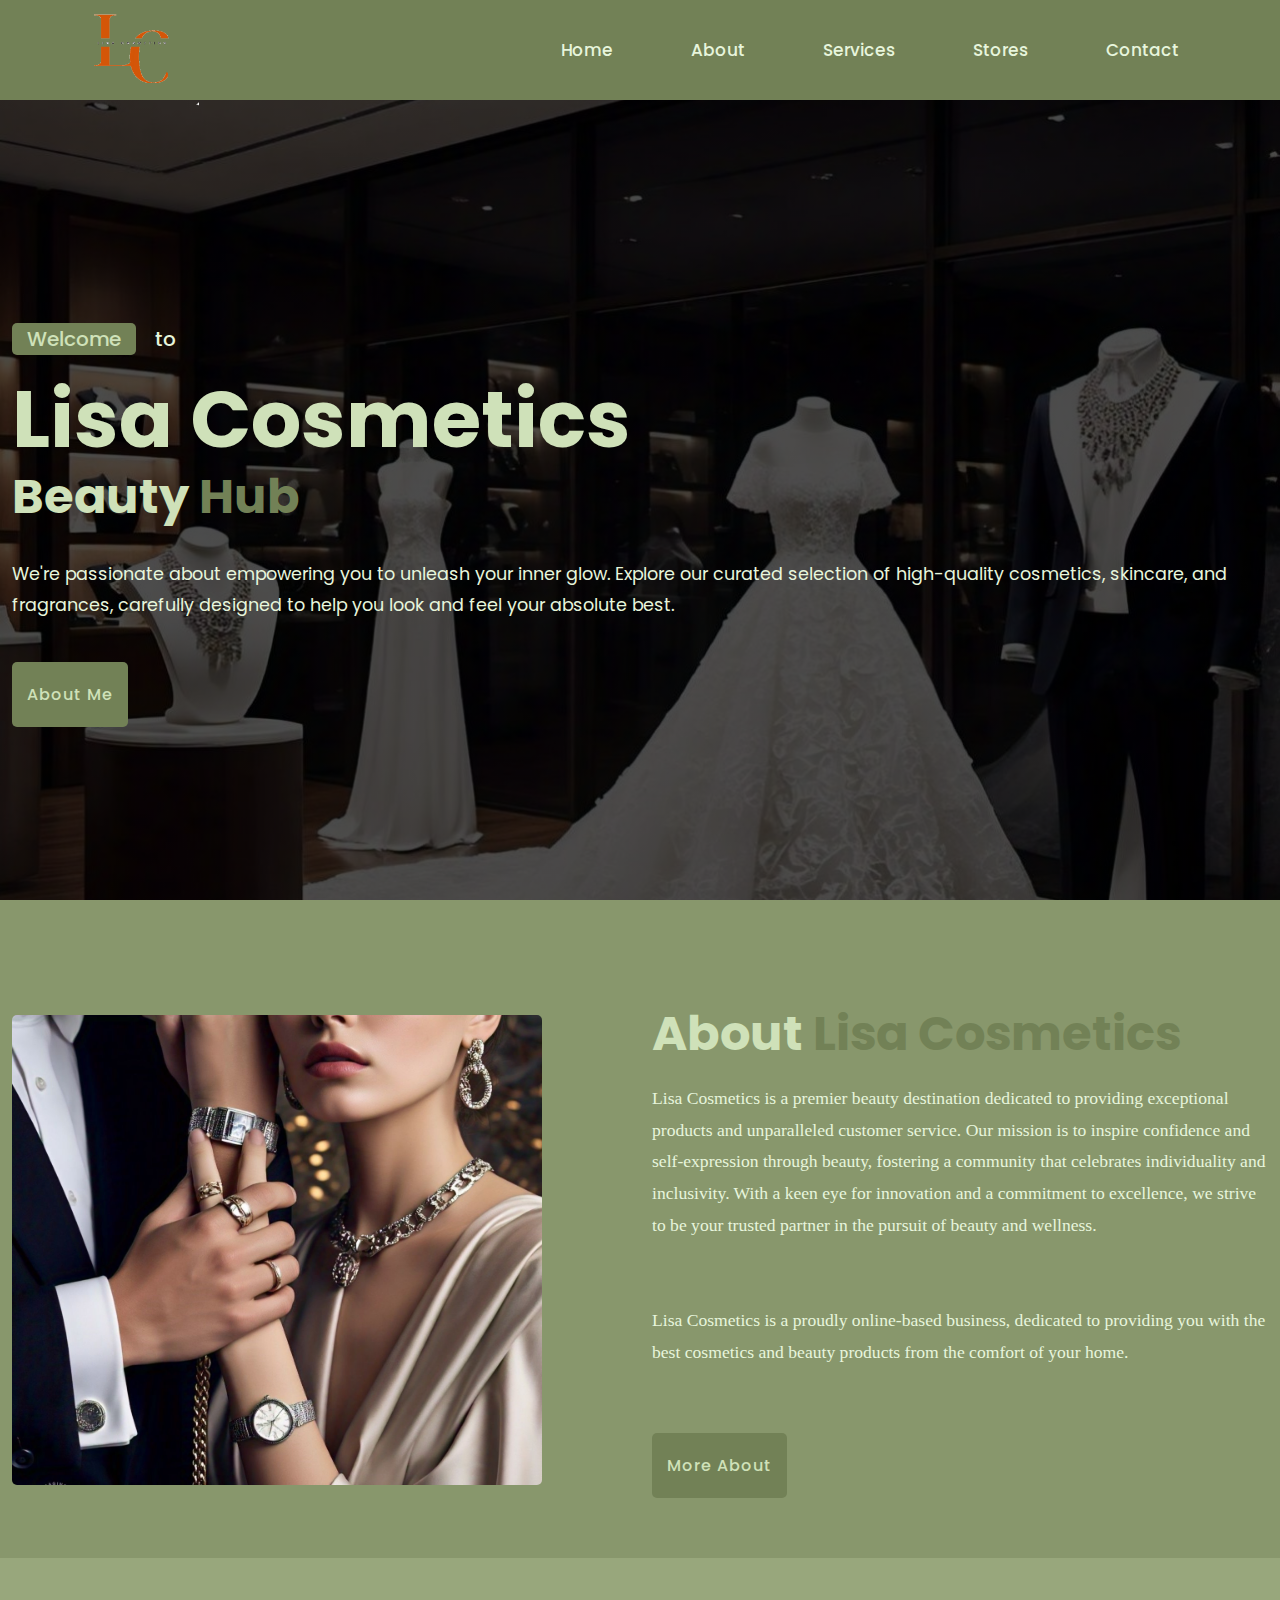
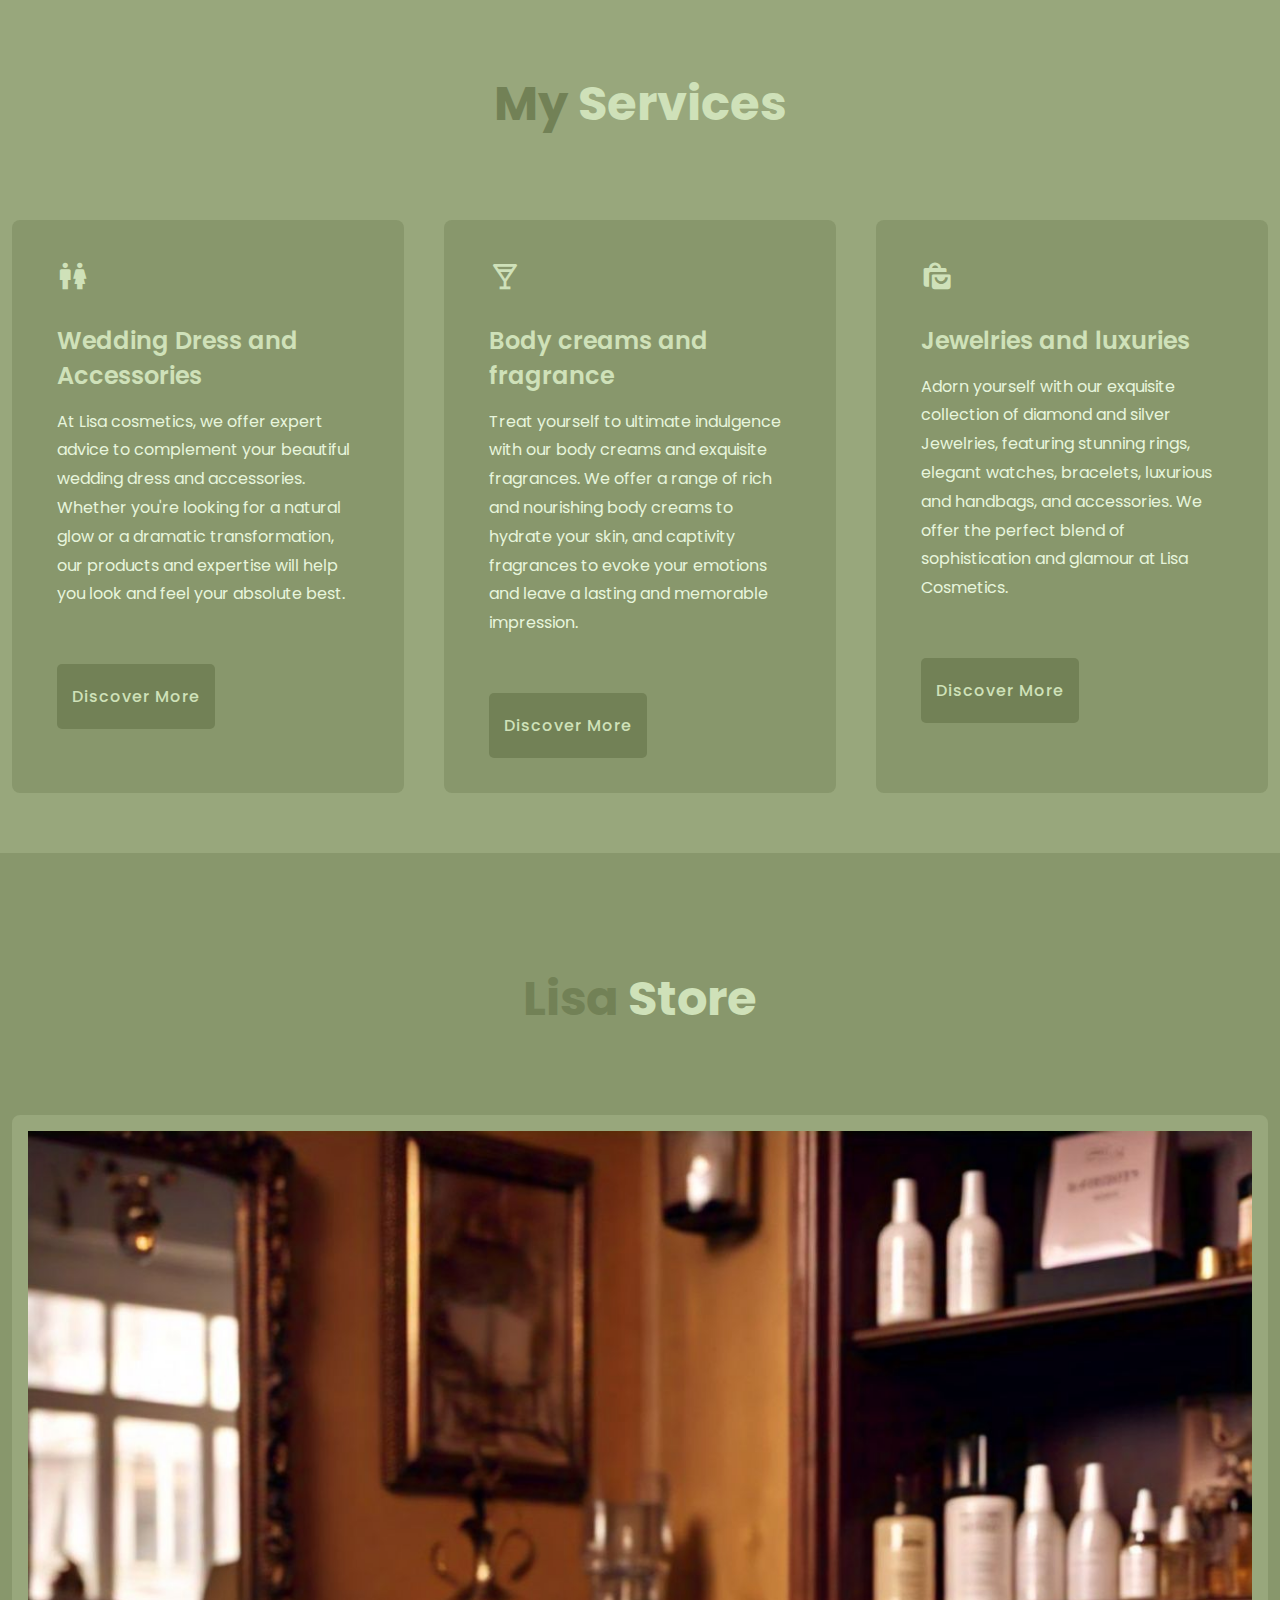
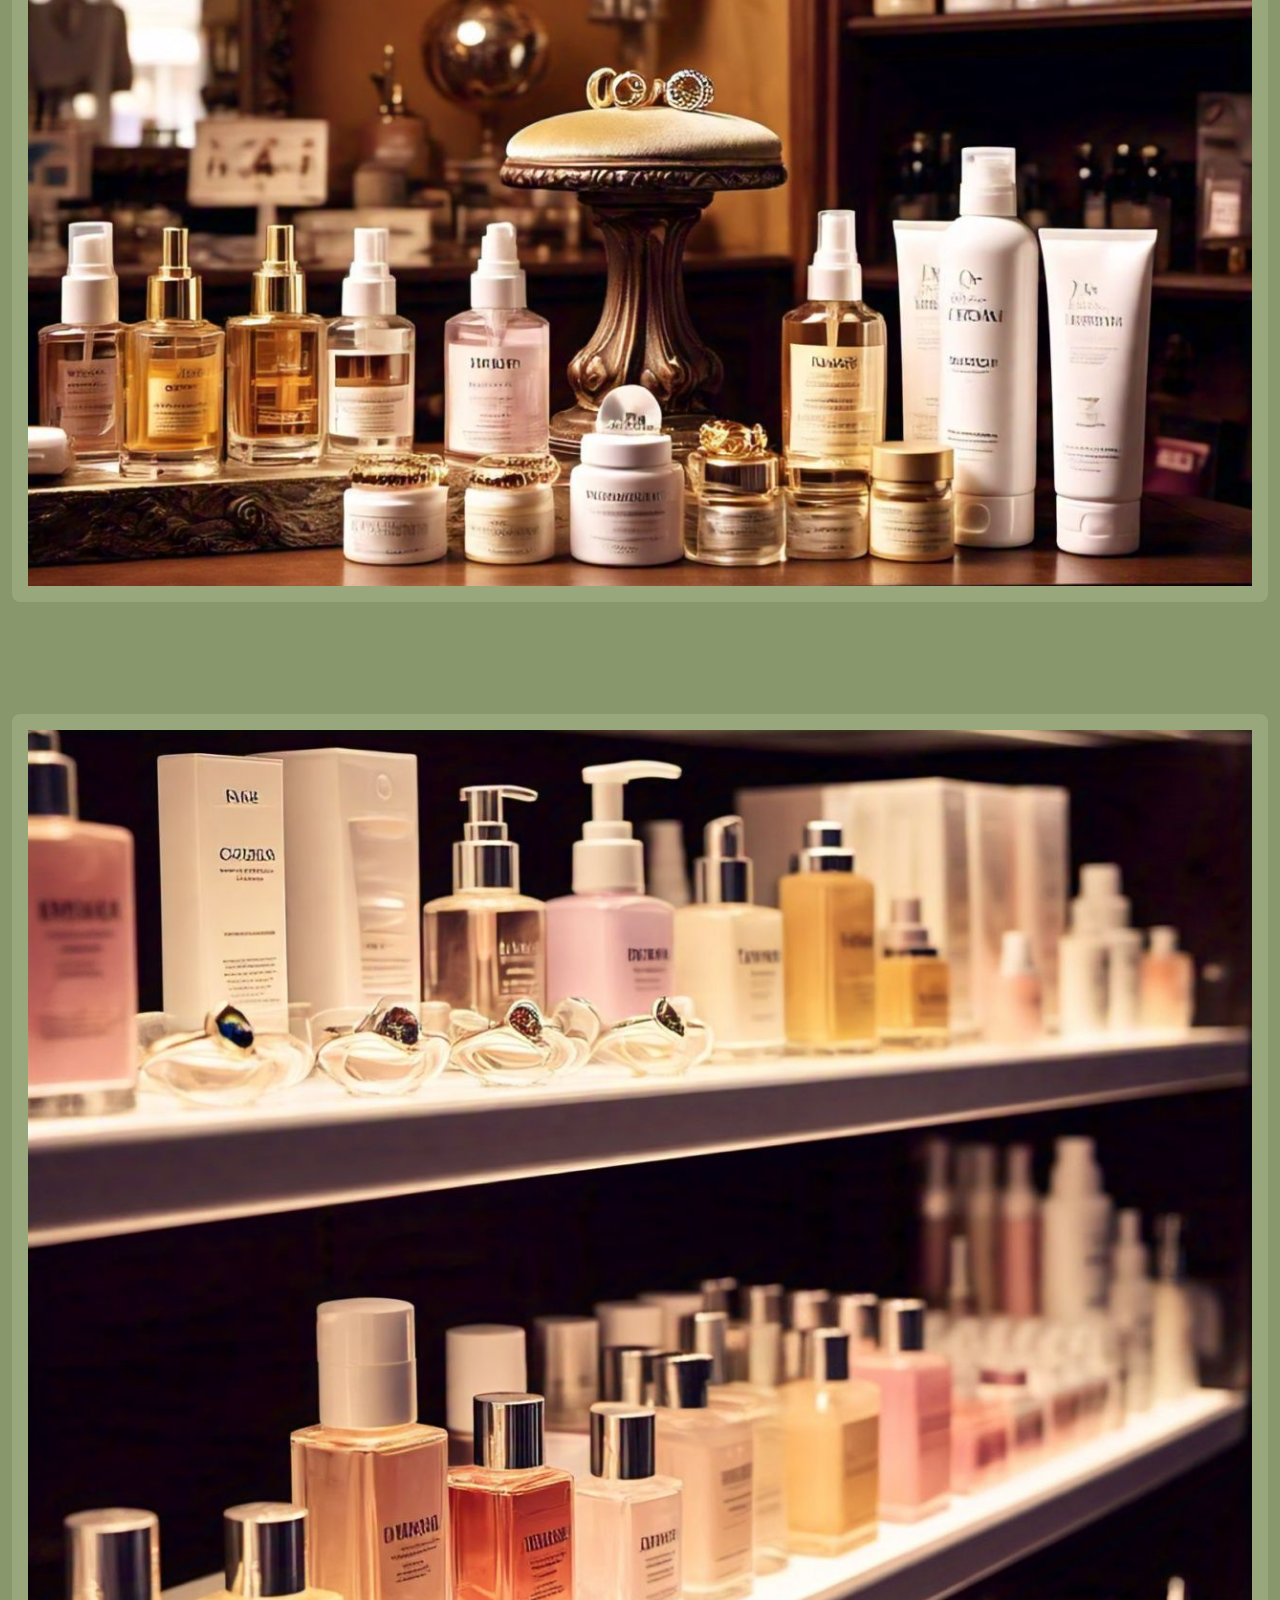
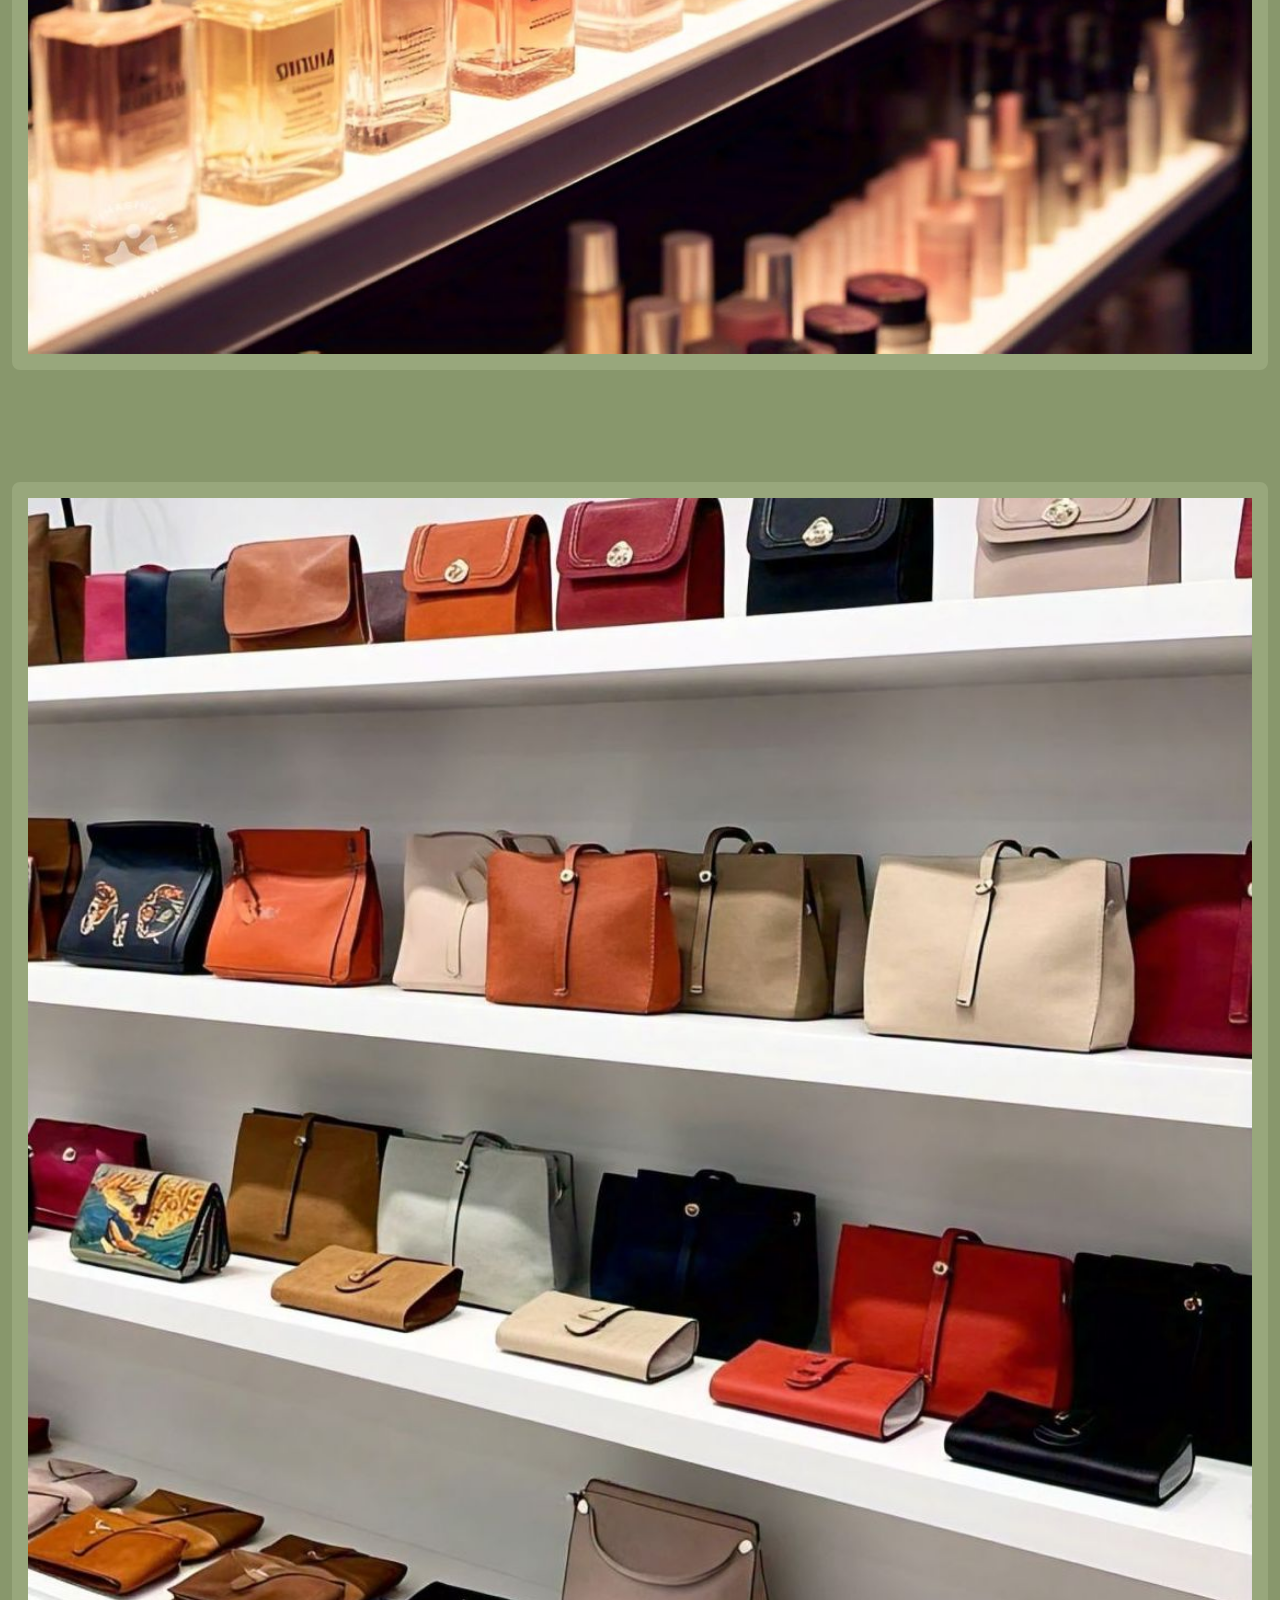
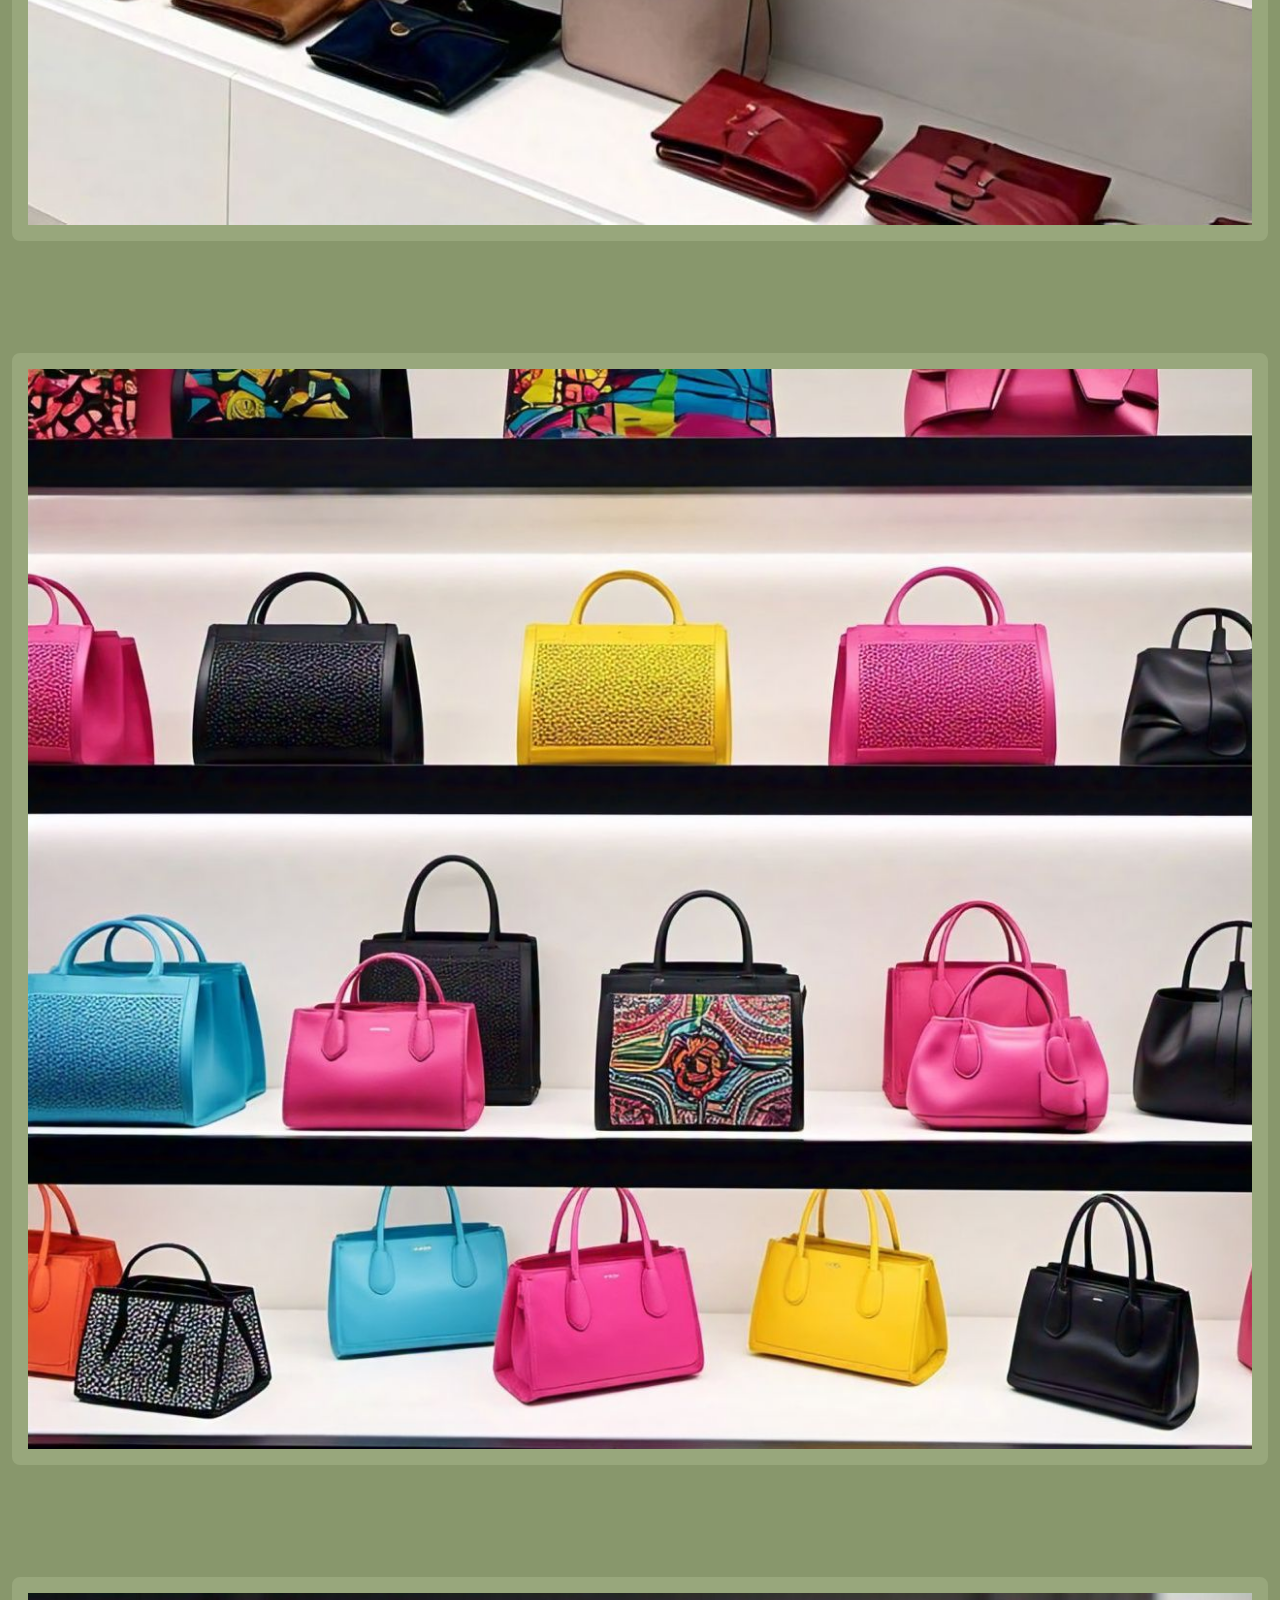
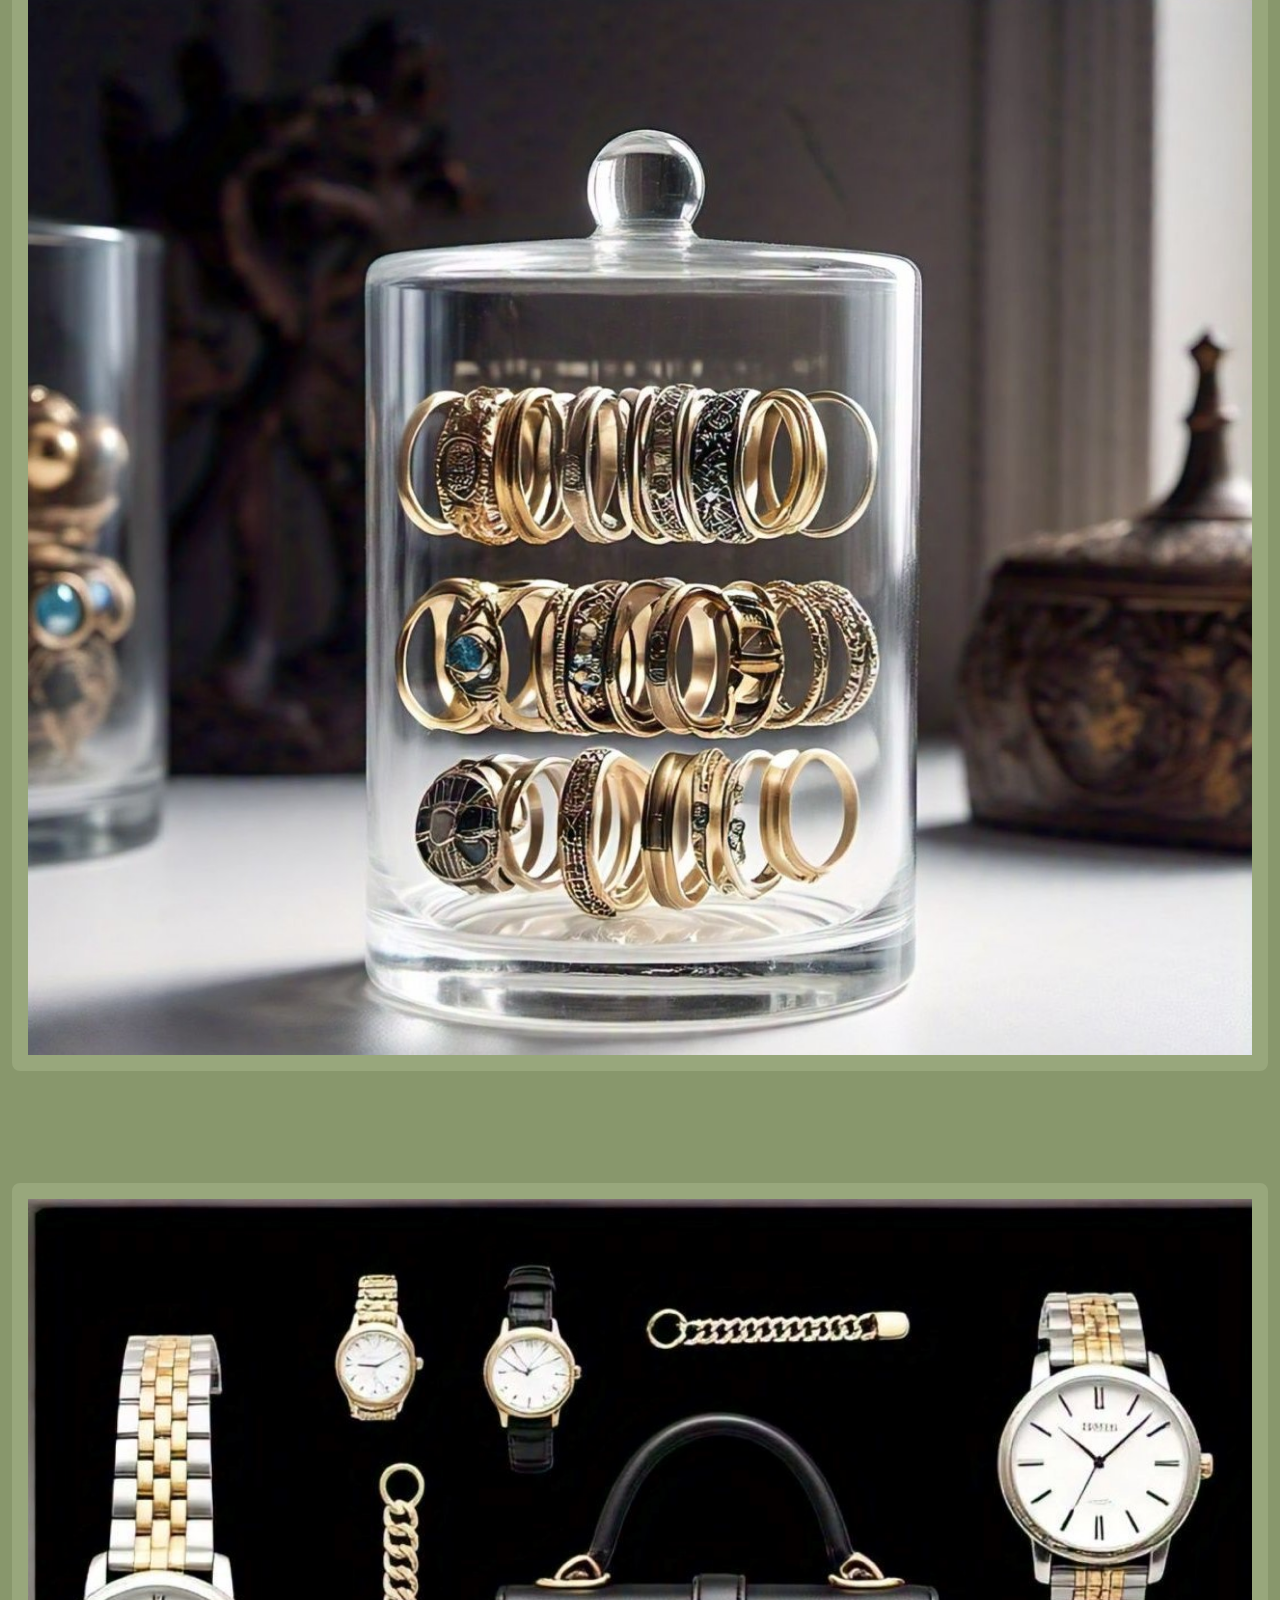
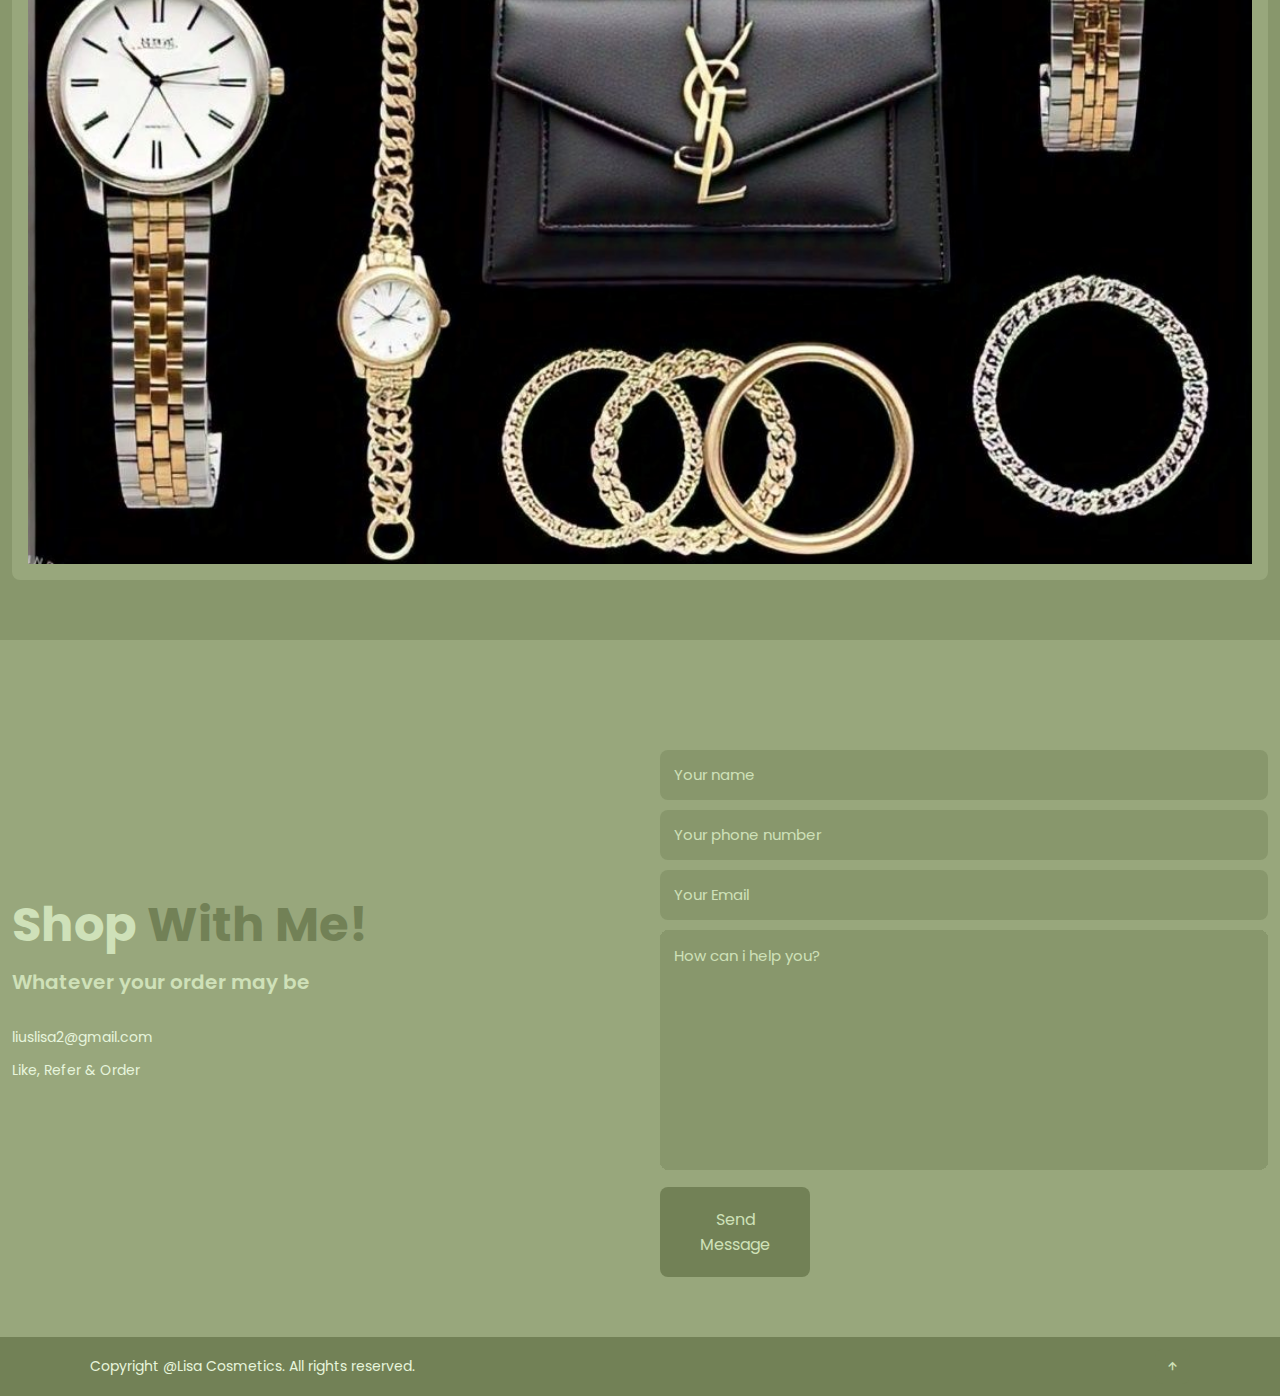
<file: index.html>
<!DOCTYPE html>
<html lang="en">
<head>
    <meta charset="UTF-8">
    <meta name="viewport" content="width=device-width", initial-scale="1.0">
    <title>Lisa Website </title>
    <link rel="stylesheet" href="style.css">
    <link rel="icon" type="image/png" sizes="32x32" href="Images/logo.png">
    <link rel="stylesheet" href="https://unpkg.com/boxicons@latest/css/boxicons.min.css">
</head>
<body>
    <!-- header -->
    <header class="header">
        <a href="#"><img src="Images/logo.png" alt="logo"></a>
        <div class="navMenu" id="navMenu">
             <i class='bx bx-window-close' onclick="closeMenu()"></i>
            <ul>
  <li><a href="index.html">Home</a></li>
 <li><a href="about.html">About</a></li>
<li><a href="services.html">Services</a></li>
<li><a href="stores.html">Stores</a></li>
<li><a href="contact.html">Contact</a></li>
            </ul>
        </div>
         <i class='bx bx-menu' onclick="openMenu()"></i>
    </header>
    <!-- home session -->
    <section class="home" id="home">
       <div class="home-content">
       <div class="show">
           <span class="first">Welcome</span>
           <span class="second">to</span>
       </div>
       <h1>Lisa Cosmetics<h1>
       <h3>Beauty <span>Hub</span></h3>
       <p>We're passionate about empowering you to unleash your inner glow. Explore our curated selection of high-quality cosmetics, skincare, and fragrances, carefully designed to help you look and feel your absolute best.</p>
       <div class="button">
           <a href="about.html" class="btn">About Me</a>
       </div>
       </div>
    </section>
    <!-- about session -->
    <section class="about" id="about">
        <div class="about-img">
         <img src="Images/about img.jpg" alt="about image">
        </div>
        <div class="about-text">
            <h2>About <span>Lisa Cosmetics</span></h2><br>
            <p>Lisa Cosmetics is a premier beauty destination dedicated to providing exceptional products and unparalleled customer service. Our mission is to inspire confidence and self-expression through beauty, fostering a community that celebrates individuality and inclusivity. With a keen eye for innovation and a commitment to excellence, we strive to be your trusted partner in the pursuit of beauty and wellness.</p>
            <p>Lisa Cosmetics is a proudly online-based business, dedicated to providing you with the best cosmetics and beauty products from the comfort of your home.   </p>
            <a href="about.html" class="btn">More About</a>
        </div>
    </section>
    <!-- service session -->
    <section class="services" id="services">
        <div class="text-title">
            <h2><span>My </span>Services</h2>
        </div>
        <div class="services-content">
            <div class="box">
                <div class="icons">
              <i class='bx bx-male-female'></i>
                </div>
                <h3>Wedding Dress and Accessories</h3>
                <p>At Lisa cosmetics, we offer expert advice to complement your beautiful wedding dress and accessories. Whether you're looking for a natural glow or a dramatic transformation, our products and expertise will help you look and feel your absolute best. </p>
          <a href="services.html" class="btn">Discover More</a>
          </div>
          
             <div class="box">
             <div class="icons">
                <i class='bx bx-drink'></i>
             </div>
             <h3>Body creams and fragrance</h3>
             <p>Treat yourself to ultimate indulgence with our body creams and exquisite fragrances. We offer a range of rich and nourishing body creams to hydrate your skin, and captivity fragrances to evoke your emotions and leave a lasting and memorable impression.</p>
          <a href="services.html" class="btn">Discover More</a>
          </div>
          
          <div class="box">
          <div class="icons">
               <i class='bx bxs-shopping-bags'></i>
          </div>
          <h3>Jewelries and luxuries </h3>
          <p>Adorn yourself with our exquisite collection of diamond and silver Jewelries, featuring stunning rings, elegant watches, bracelets, luxurious and handbags, and accessories. We offer the perfect blend of  sophistication and glamour at Lisa Cosmetics. </p>
          <a href="services.html" class="btn">Discover More</a>
          </div>
        </div>
    </section>
    <!-- Portfolio session -->
    <section class="portfolio" id="portfolio">
        <div class="text-title">
          <h2><span>Lisa </span>Store</h2>
        </div>
        <div class="portfolio-content">
        <div class="row">
            <img src="Images/cream 1.jpg" alt="creams">
            <div class="cover">
               <h5>Nourish Your Skin</h5>
               <p>Discover the perfect cream for your skin type at Lisa Stores. Our collection includes:
moisturizing creams, hand and foot creams, skin brightening creams, anti-aging creams and night creams.
</p>
            </div>
        </div>
        
        <div class="portfolio-content">
        <div class="row">
            <img src="Images/cream 2.jpg" alt="creams">
            <div class="cover">
                <h5>Lisa Perfumes</h5>
                <p>Elevate your senses with our exquisite collection of perfumes at Lisa Stores. Our Lisa Perfumes range offers an array of captivating fragrances, carefully crafted to evoke emotions and leave a lasting impression.
</p>
            </div>
        </div>
        
        <div class="portfolio-content">
        <div class="row">
            <img src="Images/bag 1.jpg" alt="bag">
            <div class="cover">
                <h5>Fashion Bags</h5>
                <p>Elevate Your Style with Lisa bags and discover the perfect blend of fashion, functionality, and elegance with our stunning collection of bags at Lisa Stores. From stylish handbags to sleek backpacks, our Lisa bags range has something for every occasion.
</p>
            </div>
        </div>
        
        <div class="portfolio-content">
        <div class="row">
            <img src="Images/bag 2.jpg" alt="bags">
            <div class="cover">
                <h5>Designer Bags</h5>
                <p>Explore our collection of comfortable and sophisticated handbags, backpacks, clutches available in various styles, colors, and materials which are perfect for work, school, or travel.
</p>
            </div>
        </div>
        
        <div class="portfolio-content">
        <div class="row">
            <img src="Images/ring 1.jpg" alt="rings">
            <div class="cover">
         <h5>Shine Bright with Lisa Rings</h5>
                <p>Elevate your style with our exquisite diamond rings and elegant silver rings, available in various styles and designs, perfect for engagements, anniversaries, or everyday wear.
</p>
            </div>
        </div>
        
        <div class="portfolio-content">
        <div class="row">
            <img src="Images/ring 2.jpg" alt="rings">
            <div class="cover">
                <h5>Luxury Watches</h5>
                <p>Stay stylish and on-time with our fashionable collection of watches at Lisa Stores. From sleek and modern to classic and elegant, our watches are designed to make a statement.
</p>
            </div>
        </div> 
        </div>
    </section>
    <!-- Contact session -->
    <section class="contact" id="contact">
        <div class="contact-text">
        <h2>Shop <span> With Me!</span></h2>
        <h4>Whatever your order may be</h4>
        <p></p>
        <div class="list">
        <li><a href="https://mail.google.com">liuslisa2@gmail.com</a></li>
         <li><a href="https://mail.google.com">Like, Refer & Order </a></li>
        </div>
        </div>
        <div class="contact-form">
            <form id="contact-form">
                <input type="text" id="name" name="name" placeholder="Your name" required>
                <input type="number" id="tel" name="phone number" placeholder="Your phone number">
                <input type="email" id="email" name="email" placeholder="Your Email" required>
                <textarea id="message" name="message" placeholder="How can i help you?" required></textarea>
                <button id="send-button" class="submit">Send Message</button>
              </form>
        </div>
    </section>
    <!-- footer -->
    <footer class="footer">
    <div class="attribution">
        <p>Copyright @Lisa Cosmetics. All rights reserved.</p>
    </div>
    <div class="move-up">
        <a href="#home"><i class="bx bx-up-arrow-alt"></i></a>
    </div>
    </footer>
    
    <!-- Js for toggle menu -->
<script>
    var navMenu =document.getElementById("navMenu");
    
    function openMenu(){
        navMenu.style.right="0";
    }
    function closeMenu(){l
        navMenu.style.right="-200px"
    }
    
    const form = document.getElementById('contact-form');
const sendButton = document.getElementById('send-button');

sendButton.addEventListener('click', (e) => {
  e.preventDefault();
  const name = document.getElementById('name').value;
  const phone = document.getElementById('phone').value;
  const email = document.getElementById('email').value;
  const message = document.getElementById('message').value;
  
  const mailToLink = `mailto:liuslisa2@gmail.com?subject=Message from ${name}&body=Name: ${name}%0APhone Number: ${phone}%0AEmail: ${email}%0AMessage: ${message}`;
  
  window.location.href = mailToLink;
});
</script>
</body>
</html>
</file>
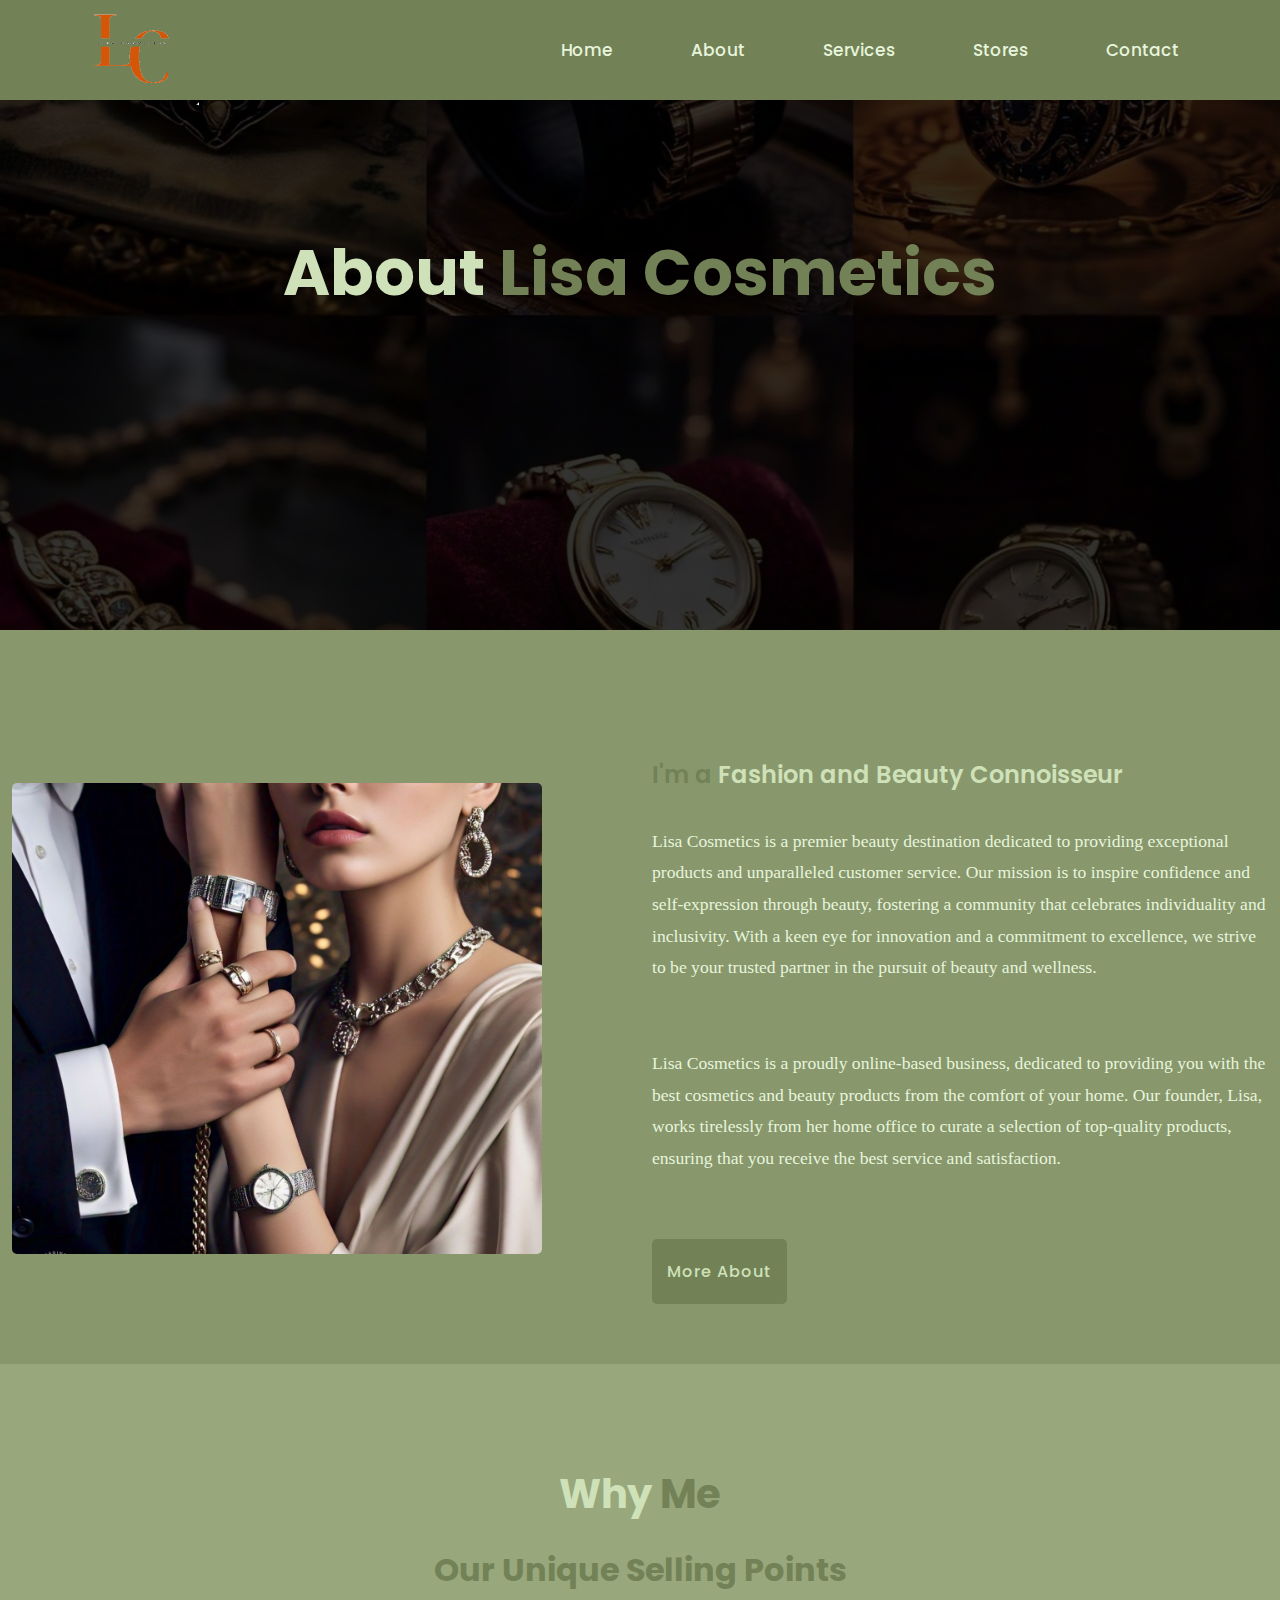
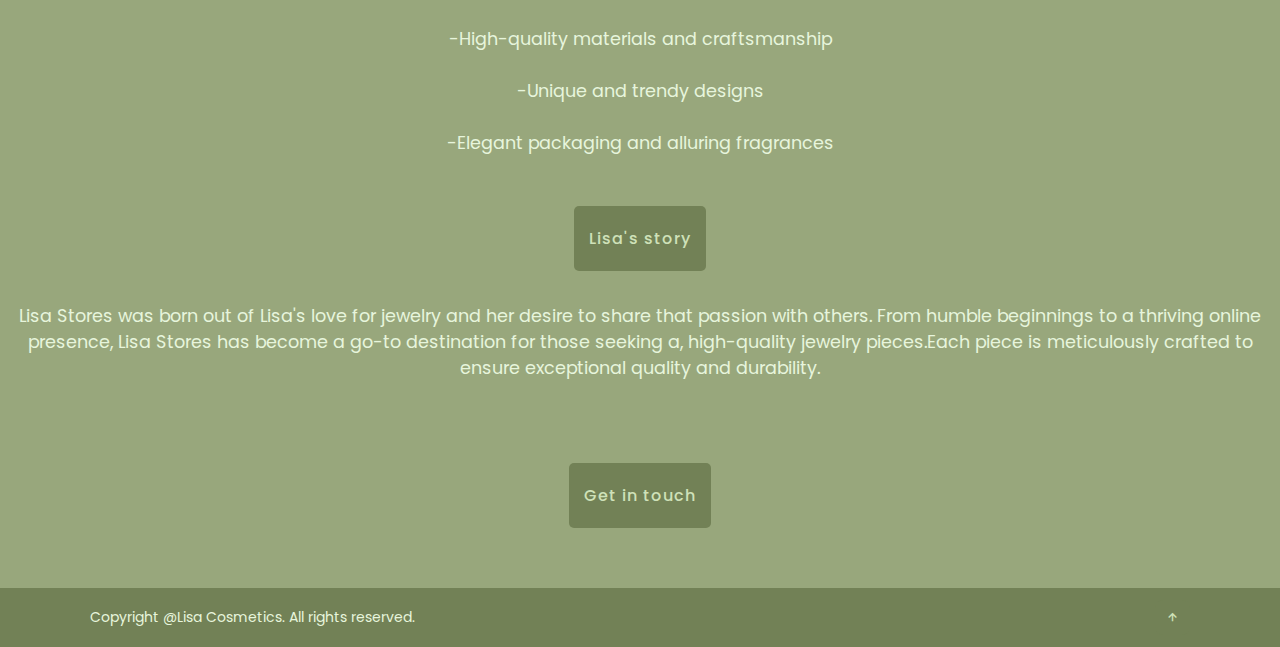
<file: about.html>
<!DOCTYPE html>
<html lang="en">
<head>
    <meta charset="UTF-8">
    <meta name="viewport" content="width=device-width", initial-scale="1.0">
    <title>Lisa website </title>
    <link rel="stylesheet" href="style.css">
    <link rel="icon" type="image/png" sizes="32x32" href="Images/logo.png">
    <link rel="stylesheet" href="https://unpkg.com/boxicons@latest/css/boxicons.min.css">
</head>
<body>
    <!-- header -->
    <header class="header">
        <a href="#"><img src="Images/logo.png" alt="my logo"></a>
        <div class="navMenu" id="navMenu">
             <i class='bx bx-window-close' onclick="closeMenu()"></i>
            <ul>
  <li><a href="index.html">Home</a></li>
 <li><a href="about.html">About</a></li>
<li><a href="services.html">Services</a></li>
<li><a href="stores.html">Stores</a></li>
<li><a href="contact.html">Contact</a></li>
            </ul>
        </div>
         <i class='bx bx-menu' onclick="openMenu()"></i>
    </header>
    
    <!-- sub header session -->
    <section class="sub-header" id="sub-header">
            <h1>About <span>Lisa Cosmetics</span></h1>
    </section>
 
    <!-- about session -->
     <section class="about" id="about">
        <div class="about-img">
         <img src="Images/about img.jpg" alt="second image">
        </div>
        <div class="about-text">
              <h4> <span>I'm a </span>Fashion and Beauty Connoisseur</h4>
            <p>Lisa Cosmetics is a premier beauty destination dedicated to providing exceptional products and unparalleled customer service. Our mission is to inspire confidence and self-expression through beauty, fostering a community that celebrates individuality and inclusivity. With a keen eye for innovation and a commitment to excellence, we strive to be your trusted partner in the pursuit of beauty and wellness.</p>
            <p>Lisa Cosmetics is a proudly online-based business, dedicated to providing you with the best cosmetics and beauty products from the comfort of your home. Our founder, Lisa, works tirelessly from her home office to curate a selection of top-quality products, ensuring that you receive the best service and satisfaction.  </p>
          <a href="services.html" class="btn">More About</a>
        </div>
    </section>
    <section class="others" id="others">
        <div class="sub-text-title">
            <h2>Why <span>Me</span></h2>
        </div>
        <div class="others-text">
            <h3><span>Our Unique Selling Points</span>  </h3>
            <p>-High-quality materials and craftsmanship<br><br>
               -Unique and trendy designs<br><br>
               -Elegant packaging and alluring fragrances<br> 
            </p>
            <a href="" class="btn">Lisa's story</a>
            <p>Lisa Stores was born out of Lisa's love for jewelry and her desire to share that passion with others. From humble beginnings to a thriving online presence, Lisa Stores has become a go-to destination for those seeking a, high-quality jewelry pieces.Each piece is meticulously crafted to ensure exceptional quality and durability.
            </p>  
        </div>
        <div>
          <a href="contact.html" class="btn">Get in touch</a>
        </div>
    </section>

    <!-- footer -->
    <footer class="footer">
    <div class="attribution">
        <p>Copyright @Lisa Cosmetics. All rights reserved.</p>
    </div>
    <div class="move-up">
        <a href="#sub-header"><i class="bx bx-up-arrow-alt"></i></a>
    </div>
    </footer>
    
    <!-- Js for toggle menu -->
<script>
    var navMenu =document.getElementById("navMenu");
    
    function openMenu(){
        navMenu.style.right="0";
    }
    function closeMenu(){
        navMenu.style.right="-200px";
    }
</script>
</body>
</html>
</file>
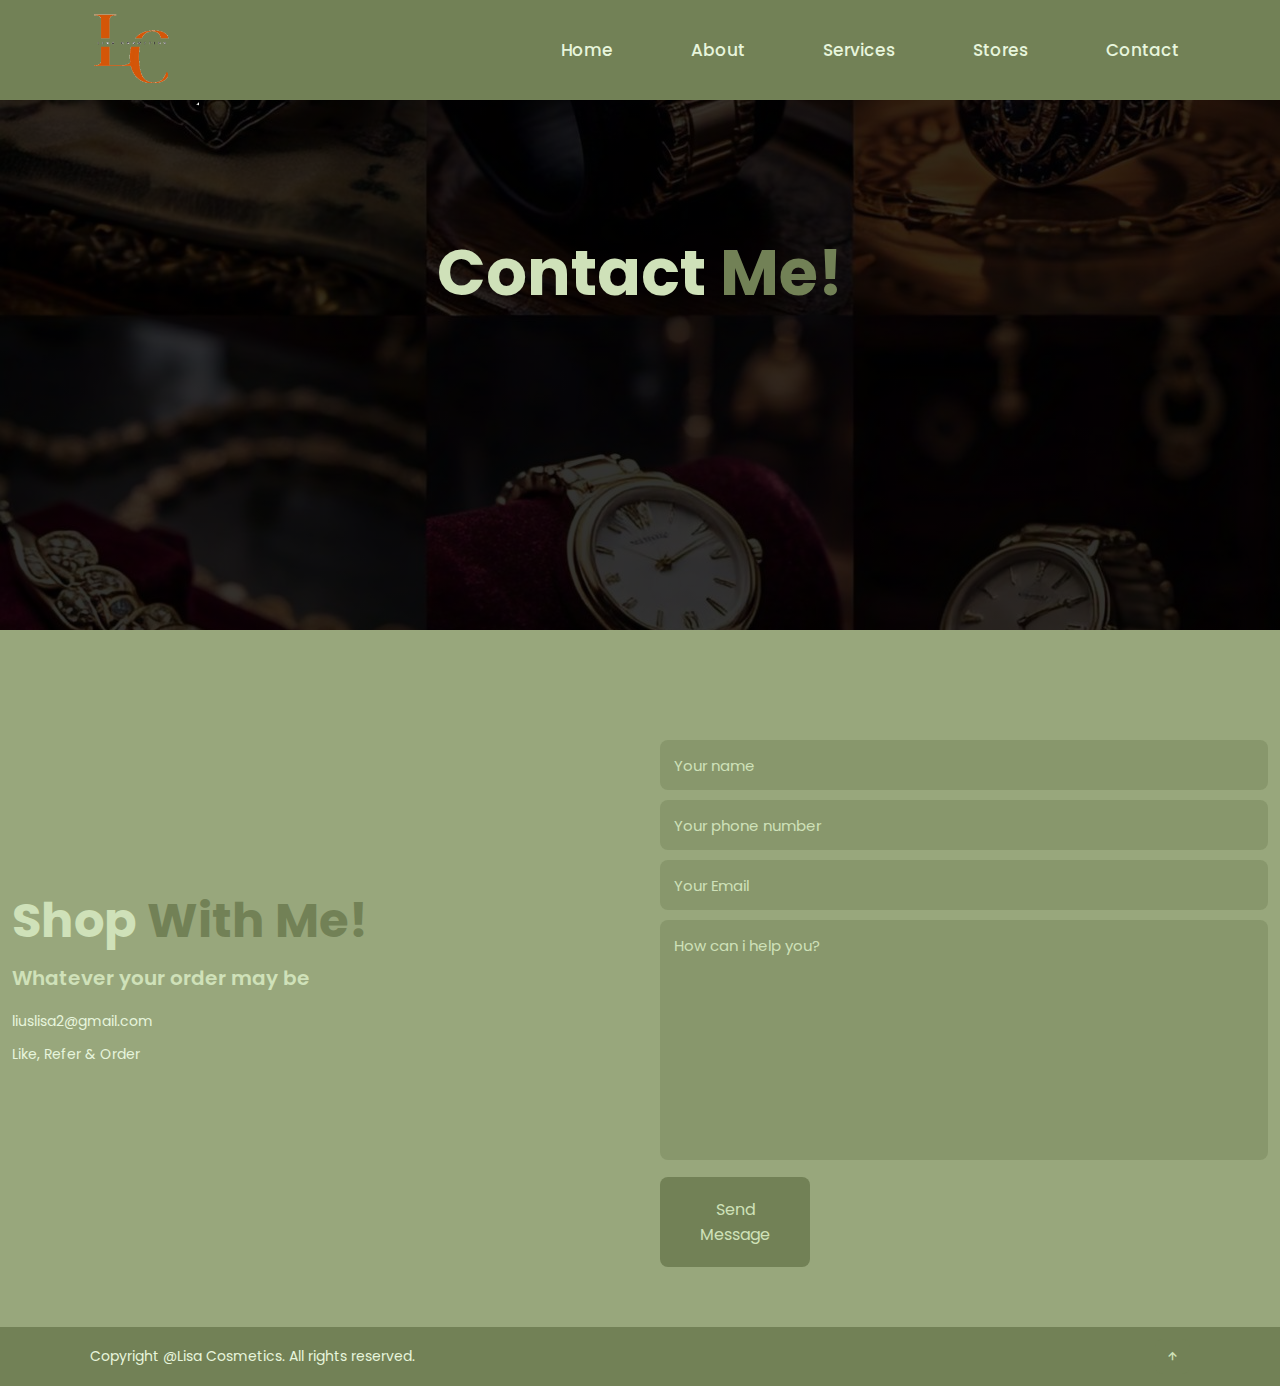
<file: contact.html>
<!DOCTYPE html>
<html lang="en">
<head>
    <meta charset="UTF-8">
    <meta name="viewport" content="width=device-width", initial-scale="1.0">
    <title>Lisa Cosmetics</title>
    <link rel="stylesheet" href="style.css">
    <link rel="icon" type="image/png" sizes="32x32" href="Images/logo.png">
    <link rel="stylesheet" href="https://unpkg.com/boxicons@latest/css/boxicons.min.css">
</head>
<body>
    <!-- header -->
    <header class="header">
        <a href="#"><img src="Images/logo.png" alt="my logo"></a>
        <div class="navMenu" id="navMenu">
             <i class='bx bx-window-close' onclick="closeMenu()"></i>
            <ul>
  <li><a href="index.html">Home</a></li>
 <li><a href="about.html">About</a></li>
<li><a href="services.html">Services</a></li>
<li><a href="stores.html">Stores</a></li>
<li><a href="contact.html">Contact</a></li>
            </ul>
        </div>
         <i class='bx bx-menu' onclick="openMenu()"></i>
    </header>
    
    <!-- sub header session -->
    <section class="sub-header" id="sub-header">
              <h1>Contact<span> Me!</span></h1>
    </section>
 
    <!-- Contact session -->
    <section class="contact" id="contact">
        <div class="contact-text">
         <h2>Shop <span> With Me!</span></h2>
        <h4>Whatever your order may be</h4>
        <div class="list">
        <li><a href="https://mail.google.com">liuslisa2@gmail.com</a></li>
         <li><a href="https://mail.google.com">Like, Refer & Order</a></li>
        </div>
        </div>
        <div class="contact-form">
            <form id="contact-form">
                <input type="text" id="name" name="name" placeholder="Your name" required>
                <input type="number" id="phone" name="phone" placeholder="Your phone number">
                <input type="email" id="email" name="email" placeholder="Your Email" required>
                <textarea id="message" name="message" placeholder="How can i help you?" required></textarea>
                <button id="send-button" class="submit">Send Message</button>
              </form>
        </div>
    </section>

    <!-- footer -->
    <footer class="footer">
    <div class="attribution">
        <p>Copyright @Lisa Cosmetics. All rights reserved.</p>
    </div>
    <div class="move-up">
        <a href="#sub-header"><i class="bx bx-up-arrow-alt"></i></a>
    </div>
    </footer>
    
    <!-- Js for toggle menu -->
<script>
    var navMenu =document.getElementById("navMenu");
    
    function openMenu(){
        navMenu.style.right="0";
    }
    function closeMenu(){
        navMenu.style.right="-200px";
    }
    const form = document.getElementById('contact-form');
const sendButton = document.getElementById('send-button');

sendButton.addEventListener('click', (e) => {
  e.preventDefault();
  const name = document.getElementById('name').value;
  const phone = document.getElementById('phone').value;
  const email = document.getElementById('email').value;
  const message = document.getElementById('message').value;
  
  const mailToLink = `mailto:liuslisa2@gmail.com?subject=Message from ${name}&body=Name: ${name}%0APhone Number: ${phone}%0AEmail: ${email}%0AMessage: ${message}`;
  
  window.location.href = mailToLink;
});
</script>
</body>
</html>
</file>
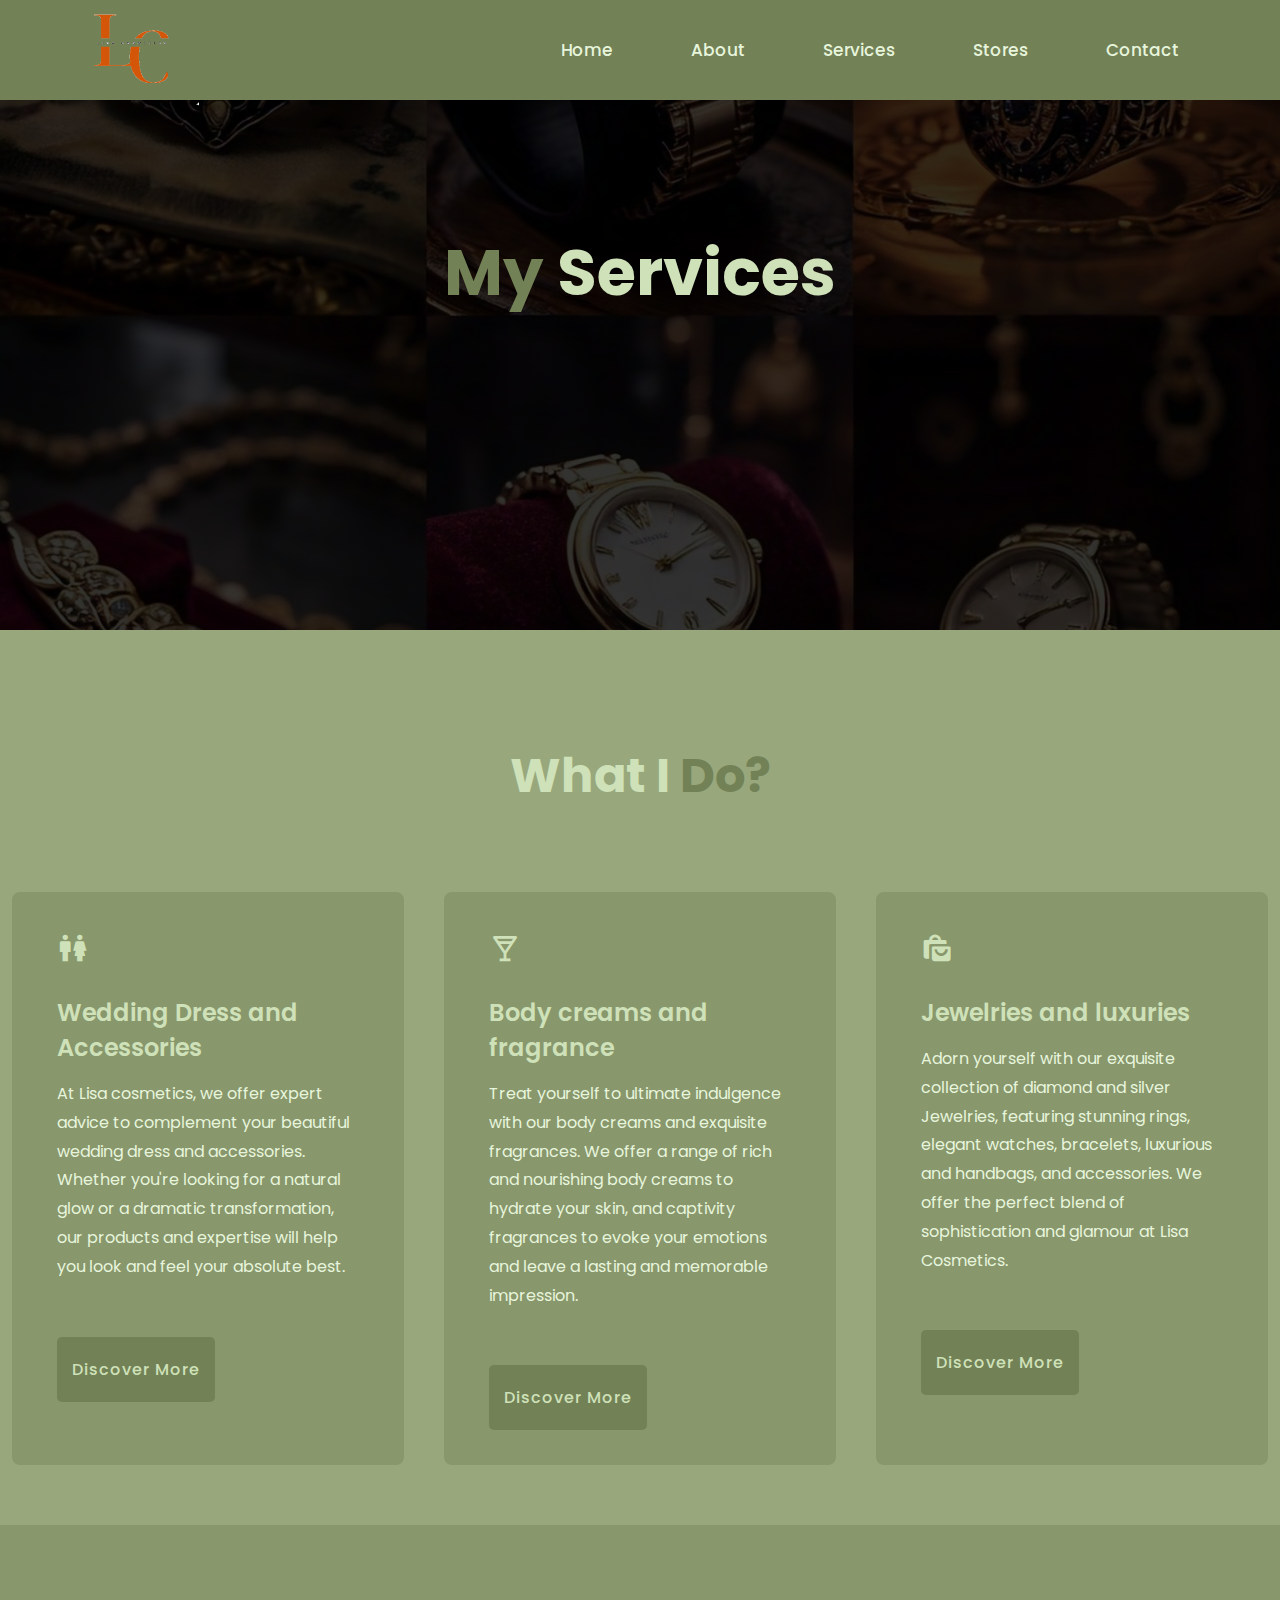
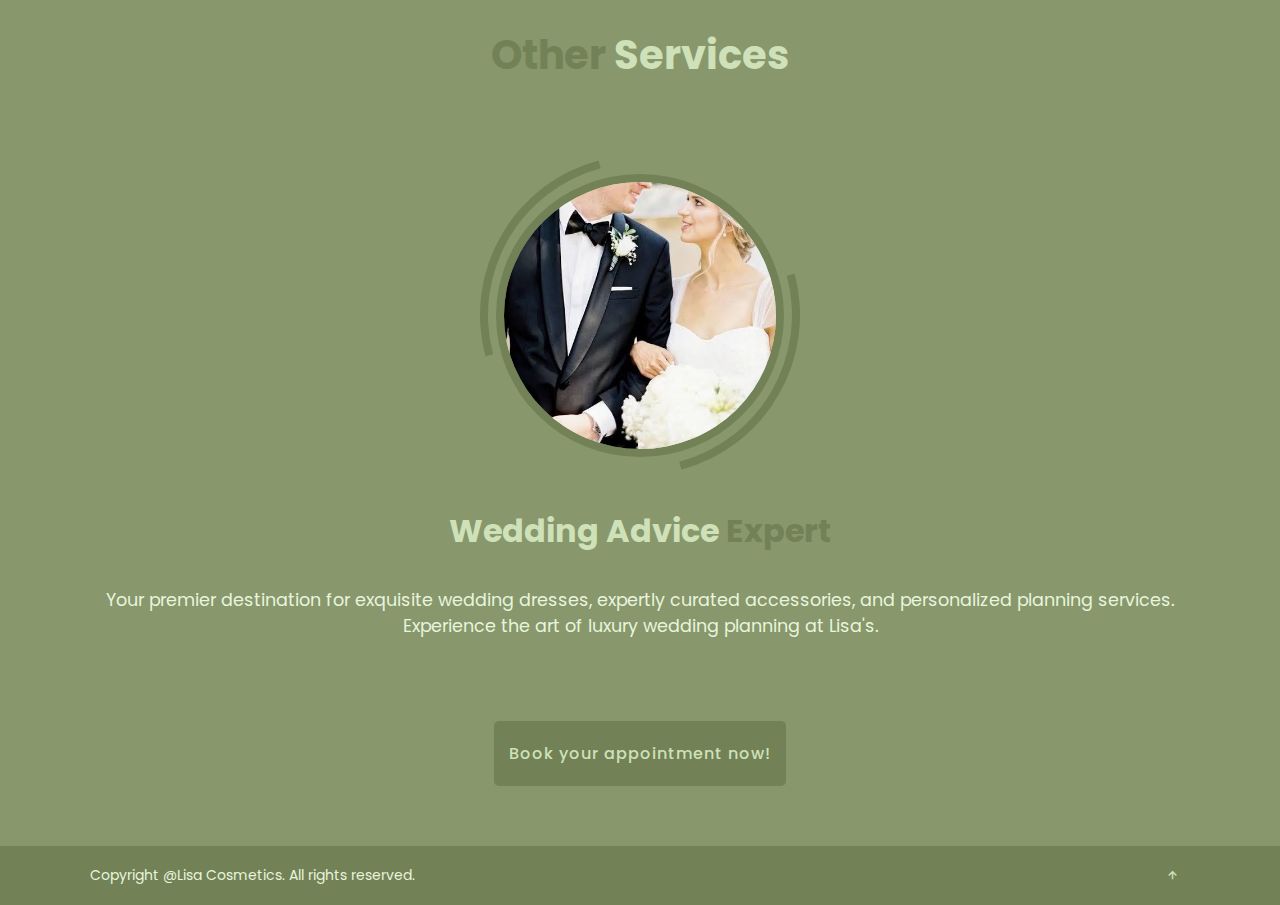
<file: services.html>
<!DOCTYPE html>
<html lang="en">
<head>
    <meta charset="UTF-8">
    <meta name="viewport" content="width=device-width", initial-scale="1.0">
    <title>Lisa website</title>
    <link rel="stylesheet" href="style.css">
    <link rel="icon" type="image/png" sizes="32x32" href="Images/logo.png">
    <link rel="stylesheet" href="https://unpkg.com/boxicons@latest/css/boxicons.min.css">
</head>
<body>
    <!-- header -->
    <header class="header">
        <a href="#"><img src="Images/logo.png" alt="my logo"></a>
        <div class="navMenu" id="navMenu">
             <i class='bx bx-window-close' onclick="closeMenu()"></i>
            <ul>
  <li><a href="index.html">Home</a></li>
 <li><a href="about.html">About</a></li>
<li><a href="services.html">Services</a></li>
<li><a href="stores.html">Stores</a></li>
<li><a href="contact.html">Contact</a></li>
            </ul>
        </div>
         <i class='bx bx-menu' onclick="openMenu()"></i>
    </header>
    
    <!-- sub header session -->
    <section class="sub-header" id="sub-header">
       <h1><span>My</span> Services</h1>
    </section>
 
  <!-- service session -->
   <section class="services" id="services">
        <div class="text-title">
         <h2>What I<span> Do?</span></h2>
        </div>
        <div class="services-content">
            <div class="box">
                <div class="icons">
              <i class='bx bx-male-female'></i>
                </div>
                <h3>Wedding Dress and Accessories</h3>
                <p>At Lisa cosmetics, we offer expert advice to complement your beautiful wedding dress and accessories. Whether you're looking for a natural glow or a dramatic transformation, our products and expertise will help you look and feel your absolute best. </p>
          <a href="stores.html" class="btn">Discover More</a>
          </div>
          
             <div class="box">
             <div class="icons">
                <i class='bx bx-drink'></i>
             </div>
             <h3>Body creams and fragrance</h3>
             <p>Treat yourself to ultimate indulgence with our body creams and exquisite fragrances. We offer a range of rich and nourishing body creams to hydrate your skin, and captivity fragrances to evoke your emotions and leave a lasting and memorable impression.</p>
          <a href="stores.html" class="btn">Discover More</a>
          </div>
          
          <div class="box">
          <div class="icons">
               <i class='bx bxs-shopping-bags'></i>
          </div>
          <h3>Jewelries and luxuries </h3>
          <p>Adorn yourself with our exquisite collection of diamond and silver Jewelries, featuring stunning rings, elegant watches, bracelets, luxurious and handbags, and accessories. We offer the perfect blend of  sophistication and glamour at Lisa Cosmetics. </p>
      <a href="stores.html" class="btn">Discover More</a>
          </div>
        </div>
    </section>
    
      <section class="others">
        <div class="sub-text-title">
           <h2><span>Other</span> Services</h2>
        </div>
        <div class="others-img">
            <img src="Images/services.jpg" alt="">
            <span class="circle-spin"></span>
        </div>
        <div class="others-text">
            <h3>Wedding Advice<span> Expert</span></h3>
            <p>Your premier destination for exquisite wedding dresses, expertly curated accessories, and personalized planning services.<br>Experience the art of luxury wedding planning at Lisa's.</p>  
        </div>
        <div>
          <a href="contact.html" class="btn"> Book your appointment now!</a>
        </div>
    </section>
    
    <!-- footer -->
    <footer class="footer">
    <div class="attribution">
        <p>Copyright @Lisa Cosmetics. All rights reserved.</p>
    </div>
    <div class="move-up">
        <a href="#sub-header"><i class="bx bx-up-arrow-alt"></i></a>
    </div>
    </footer>
    
    <!-- Js for toggle menu -->
<script>
    var navMenu =document.getElementById("navMenu");
    
    function openMenu(){
        navMenu.style.right="0";
    }
    function closeMenu(){
        navMenu.style.right="-200px";
    }
</script>
</body>
</html>
</file>
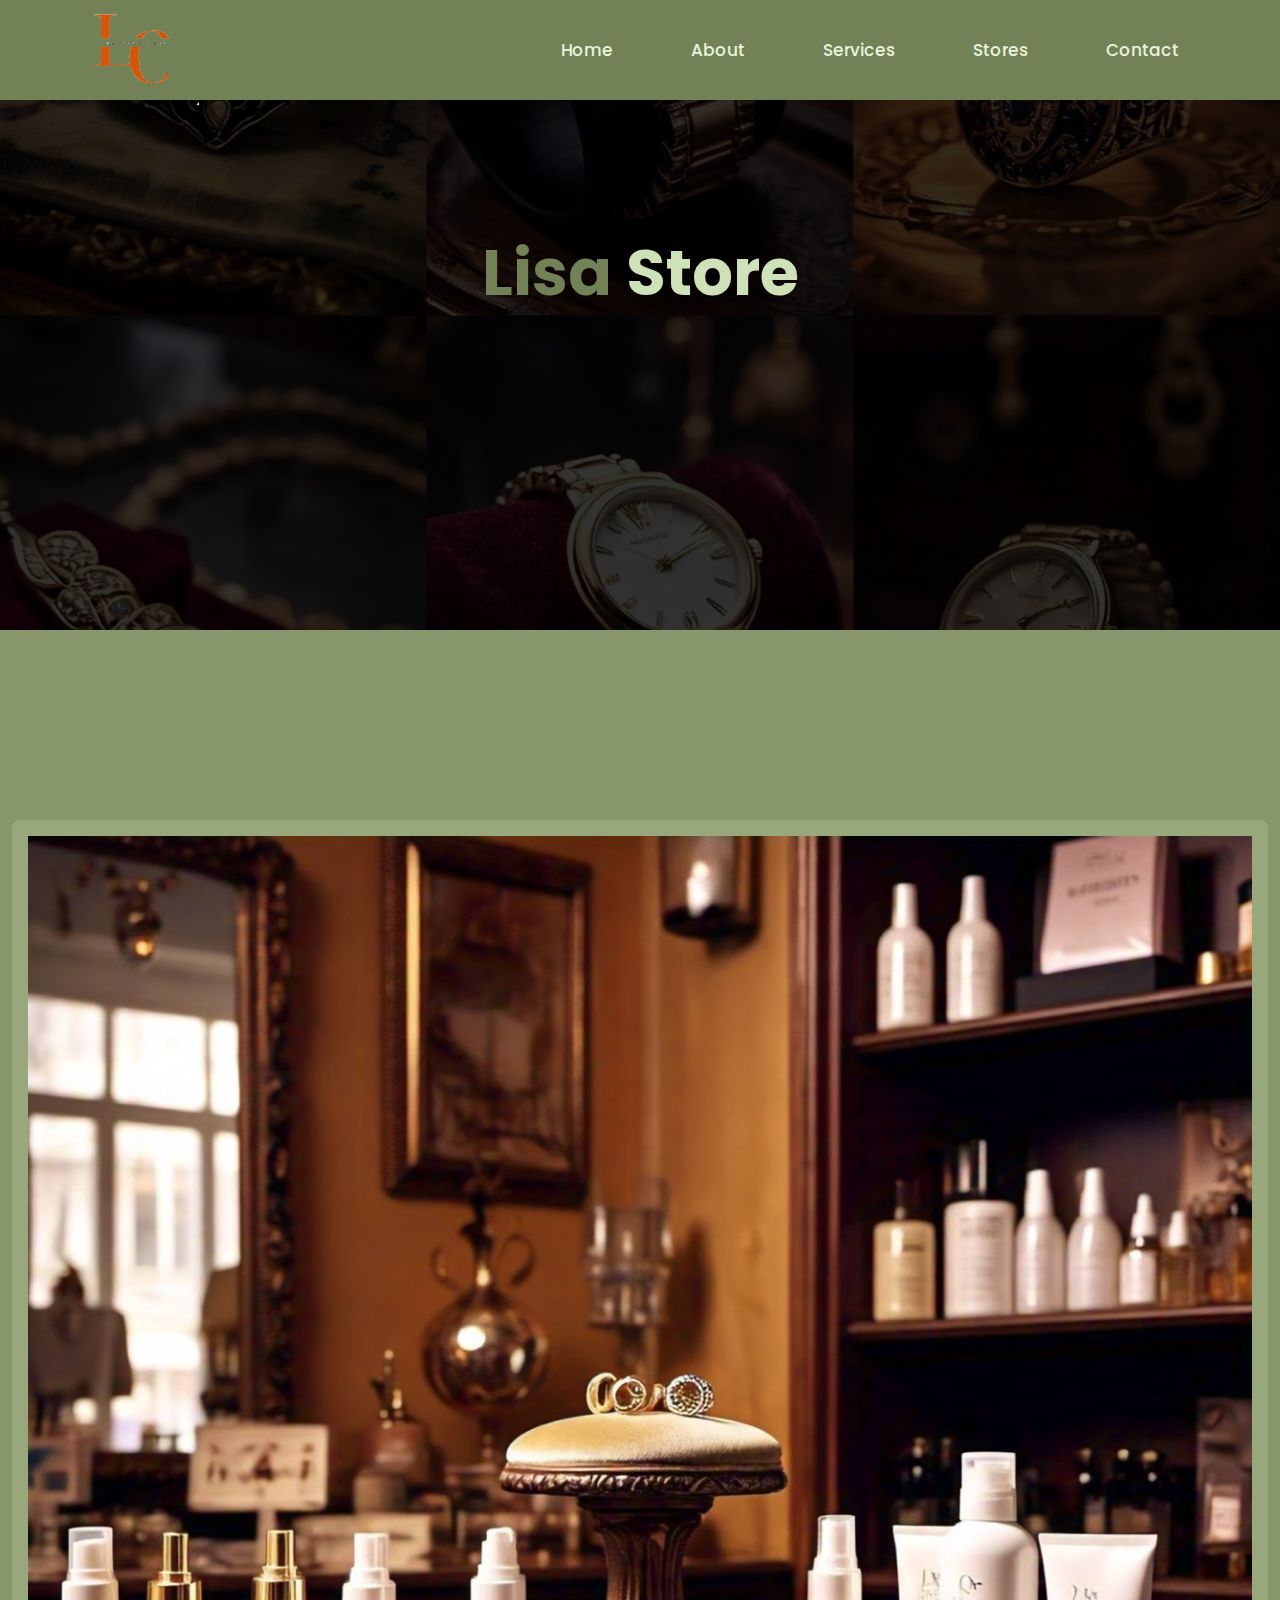
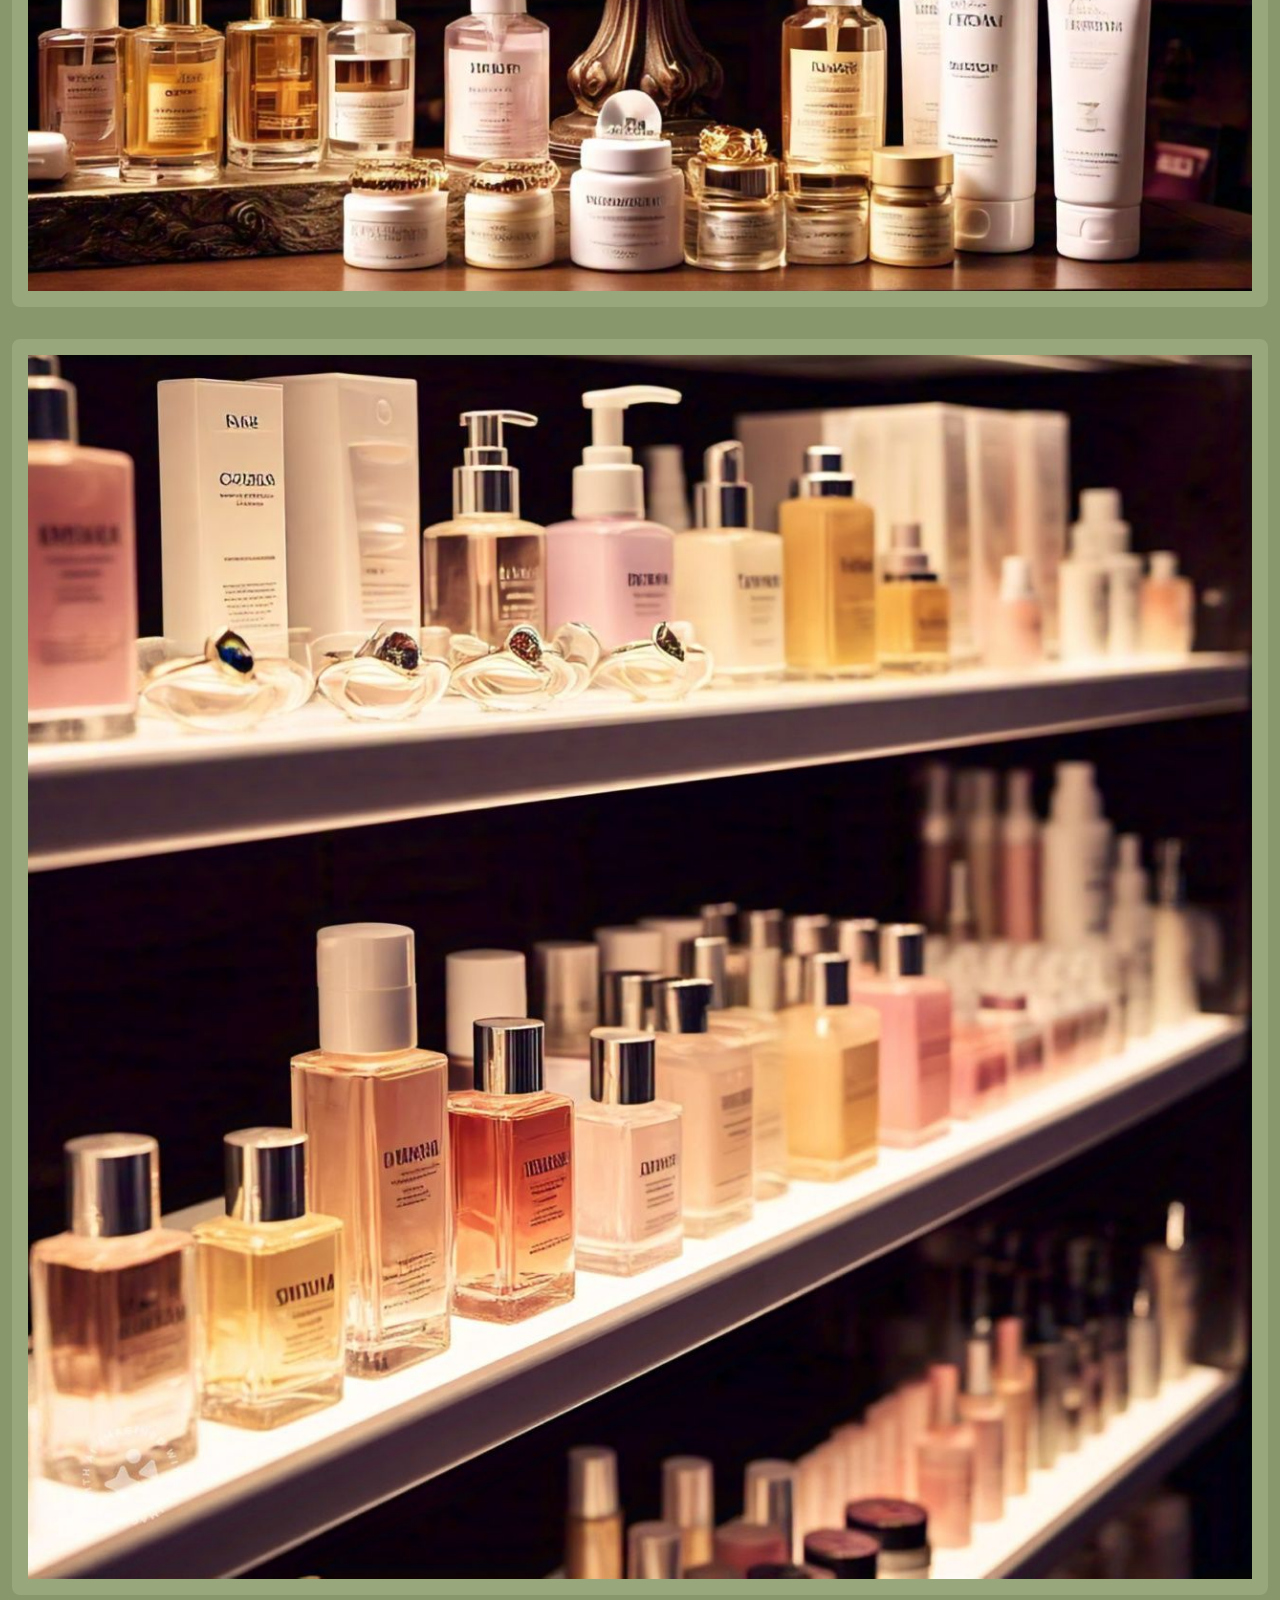
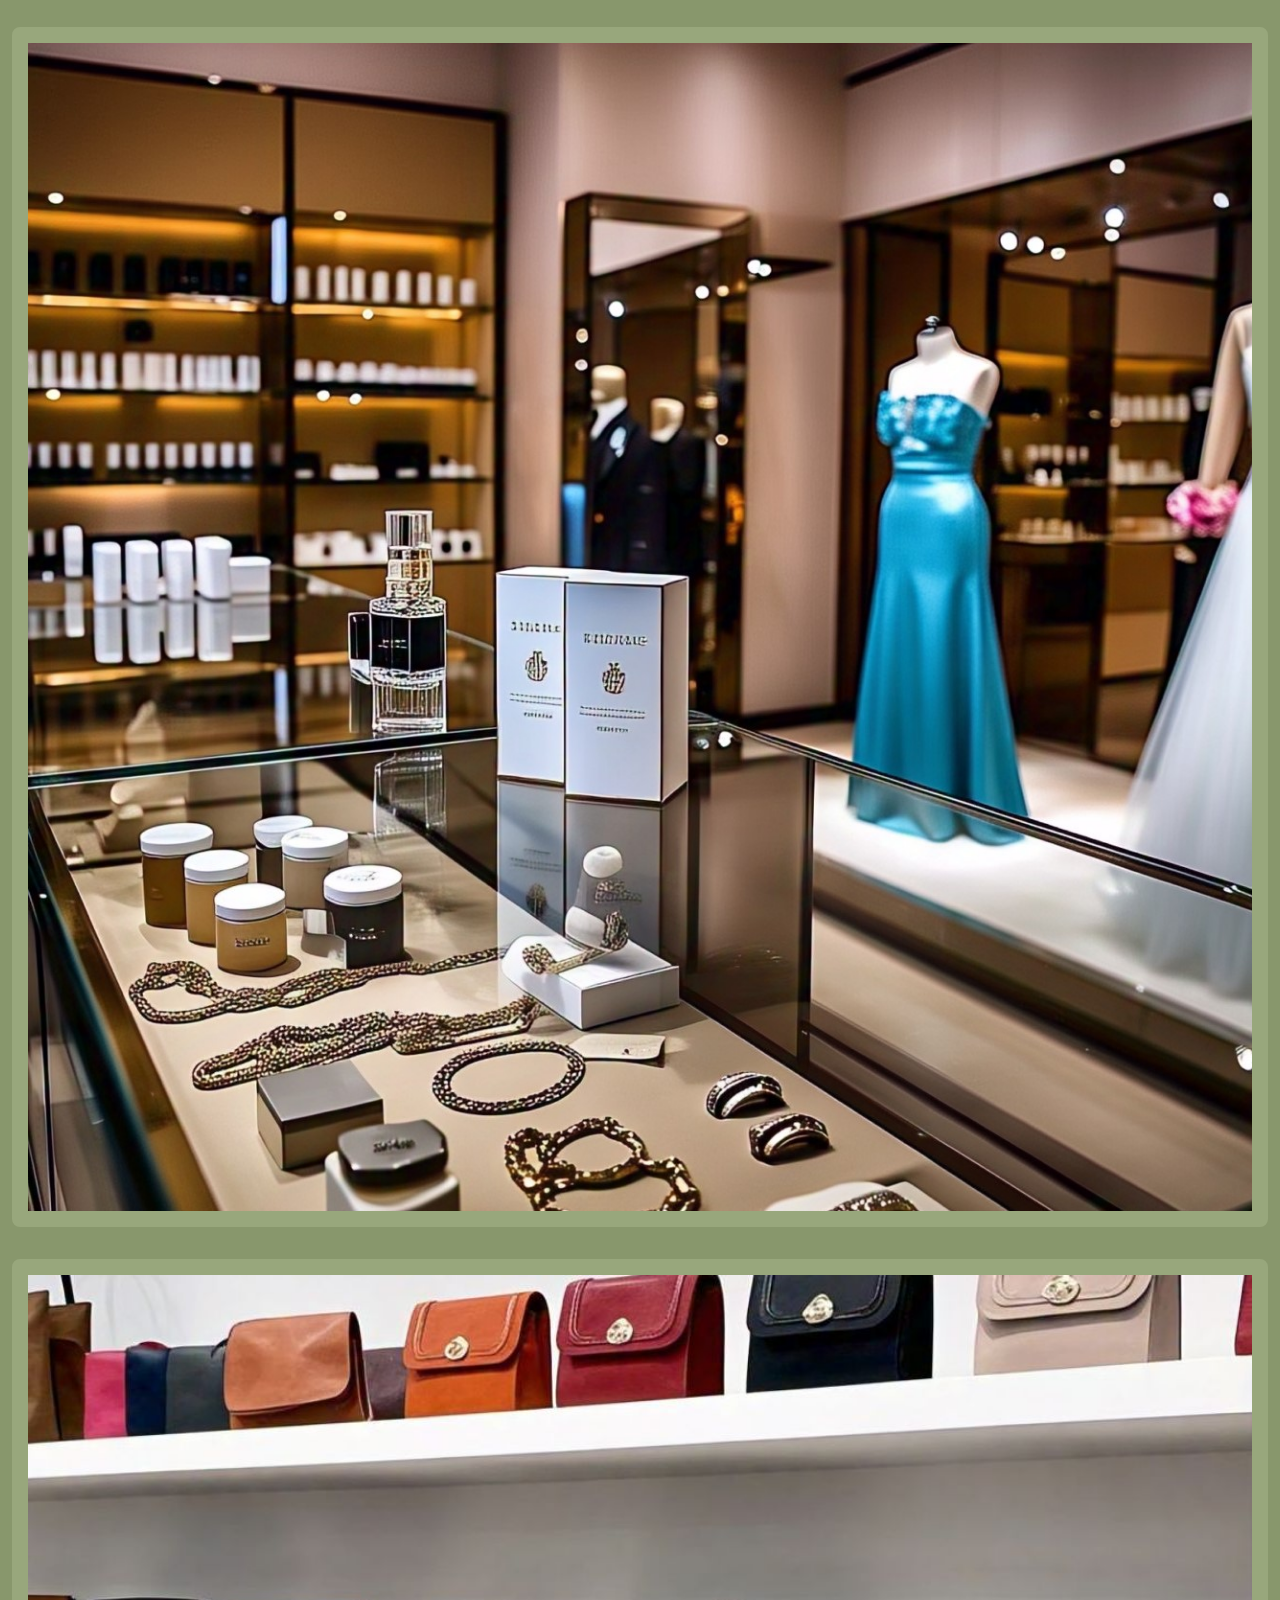
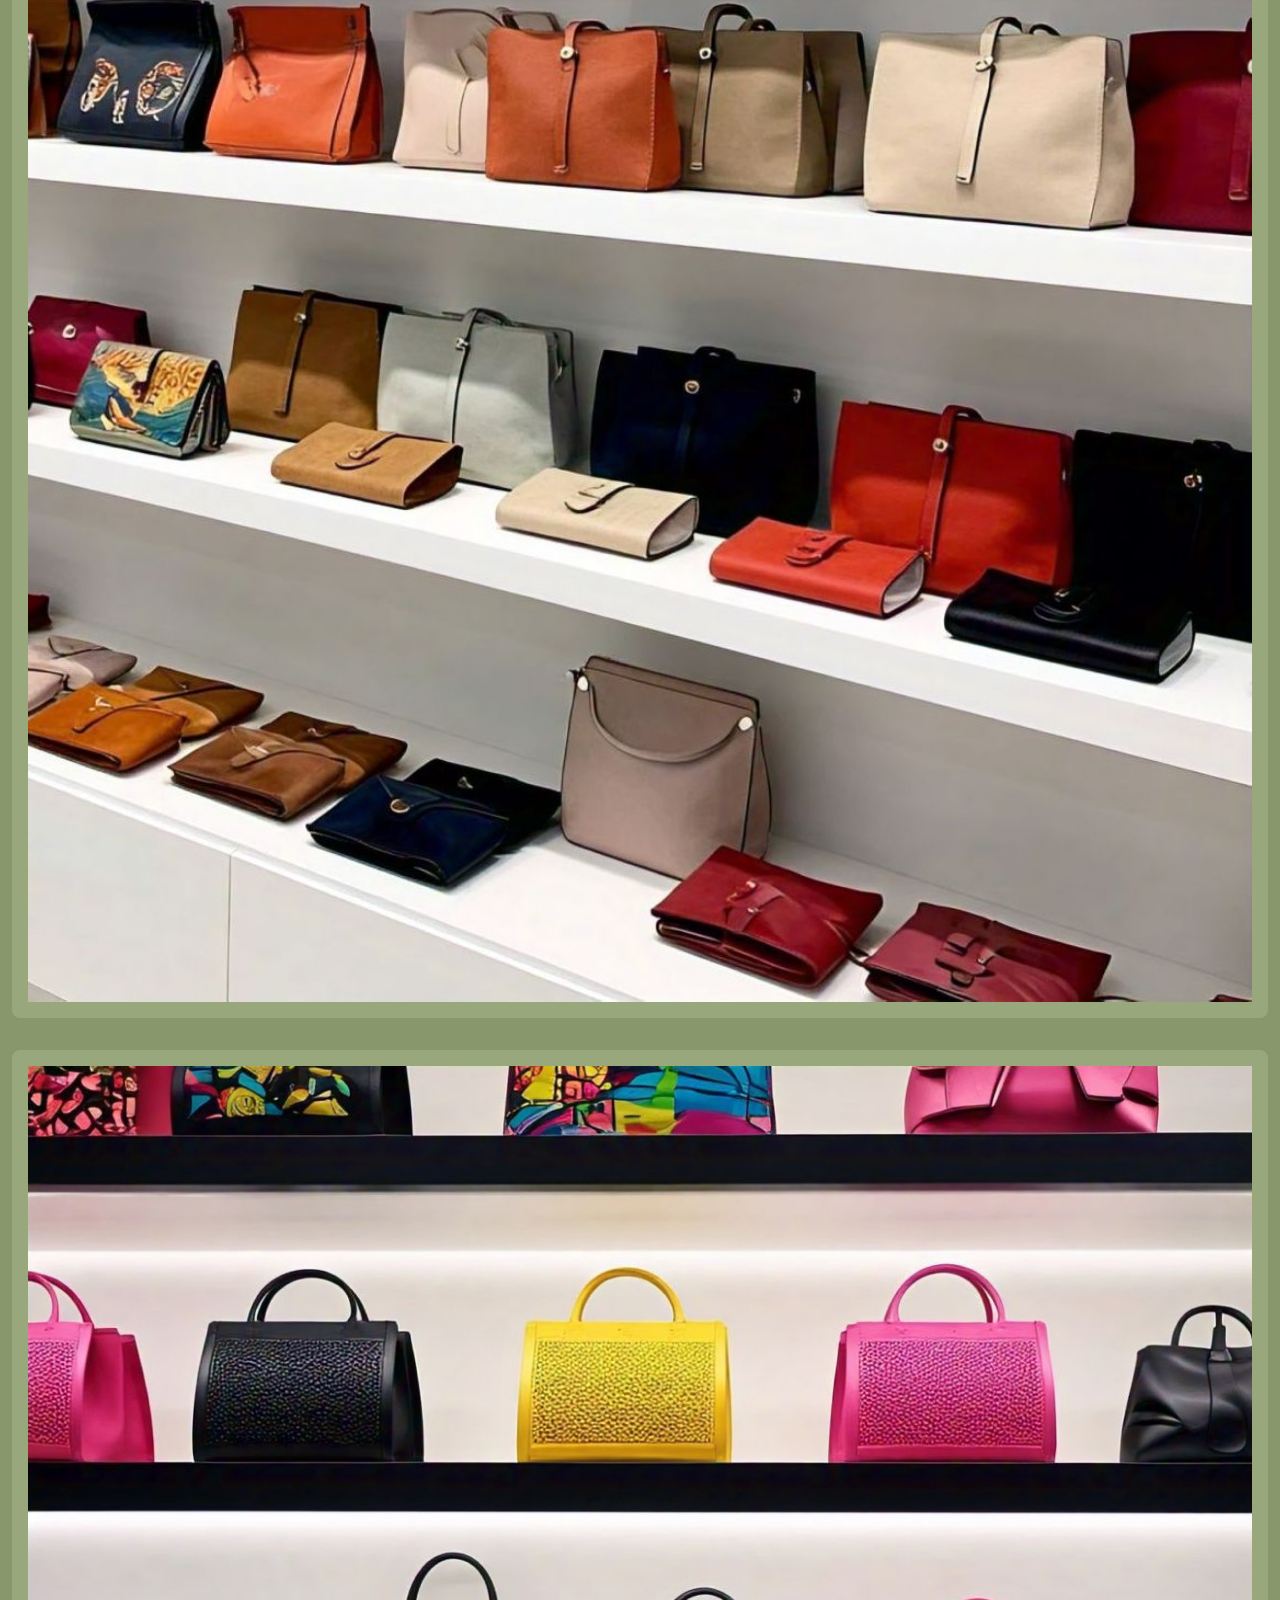
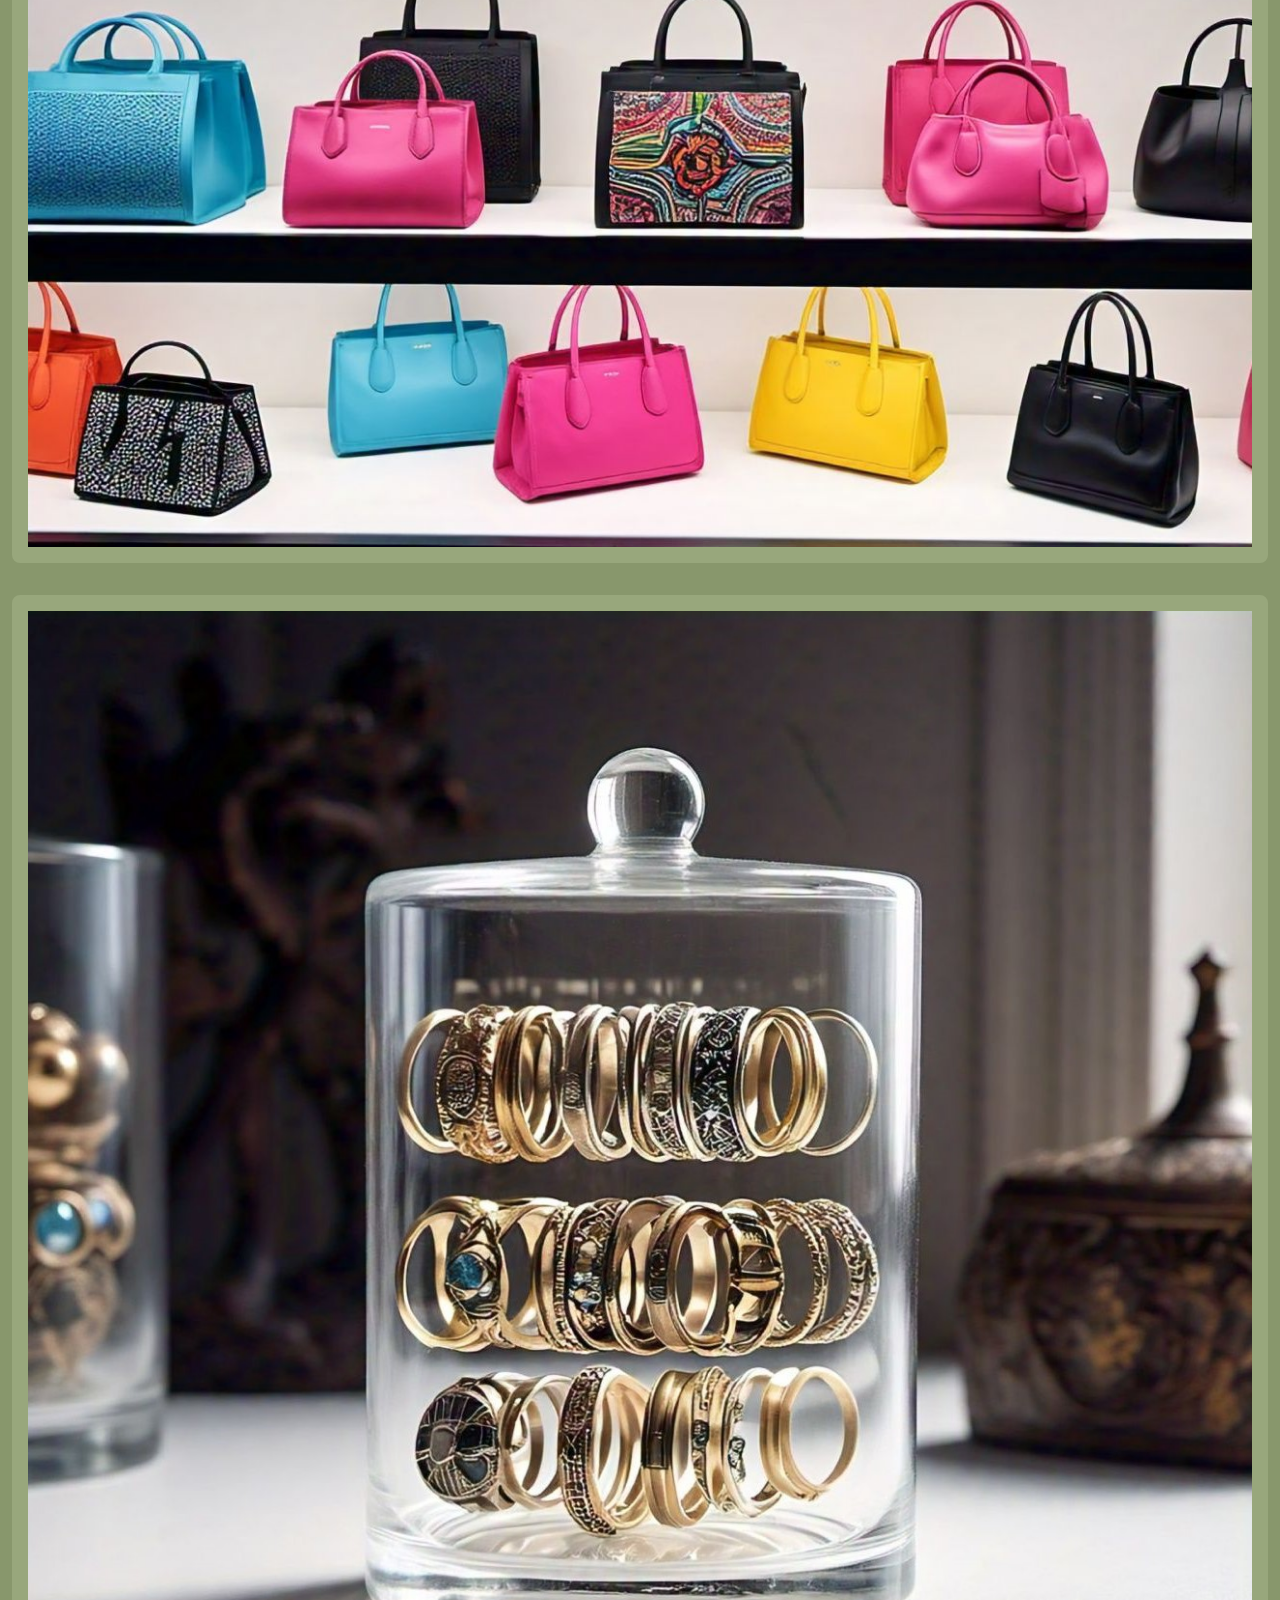
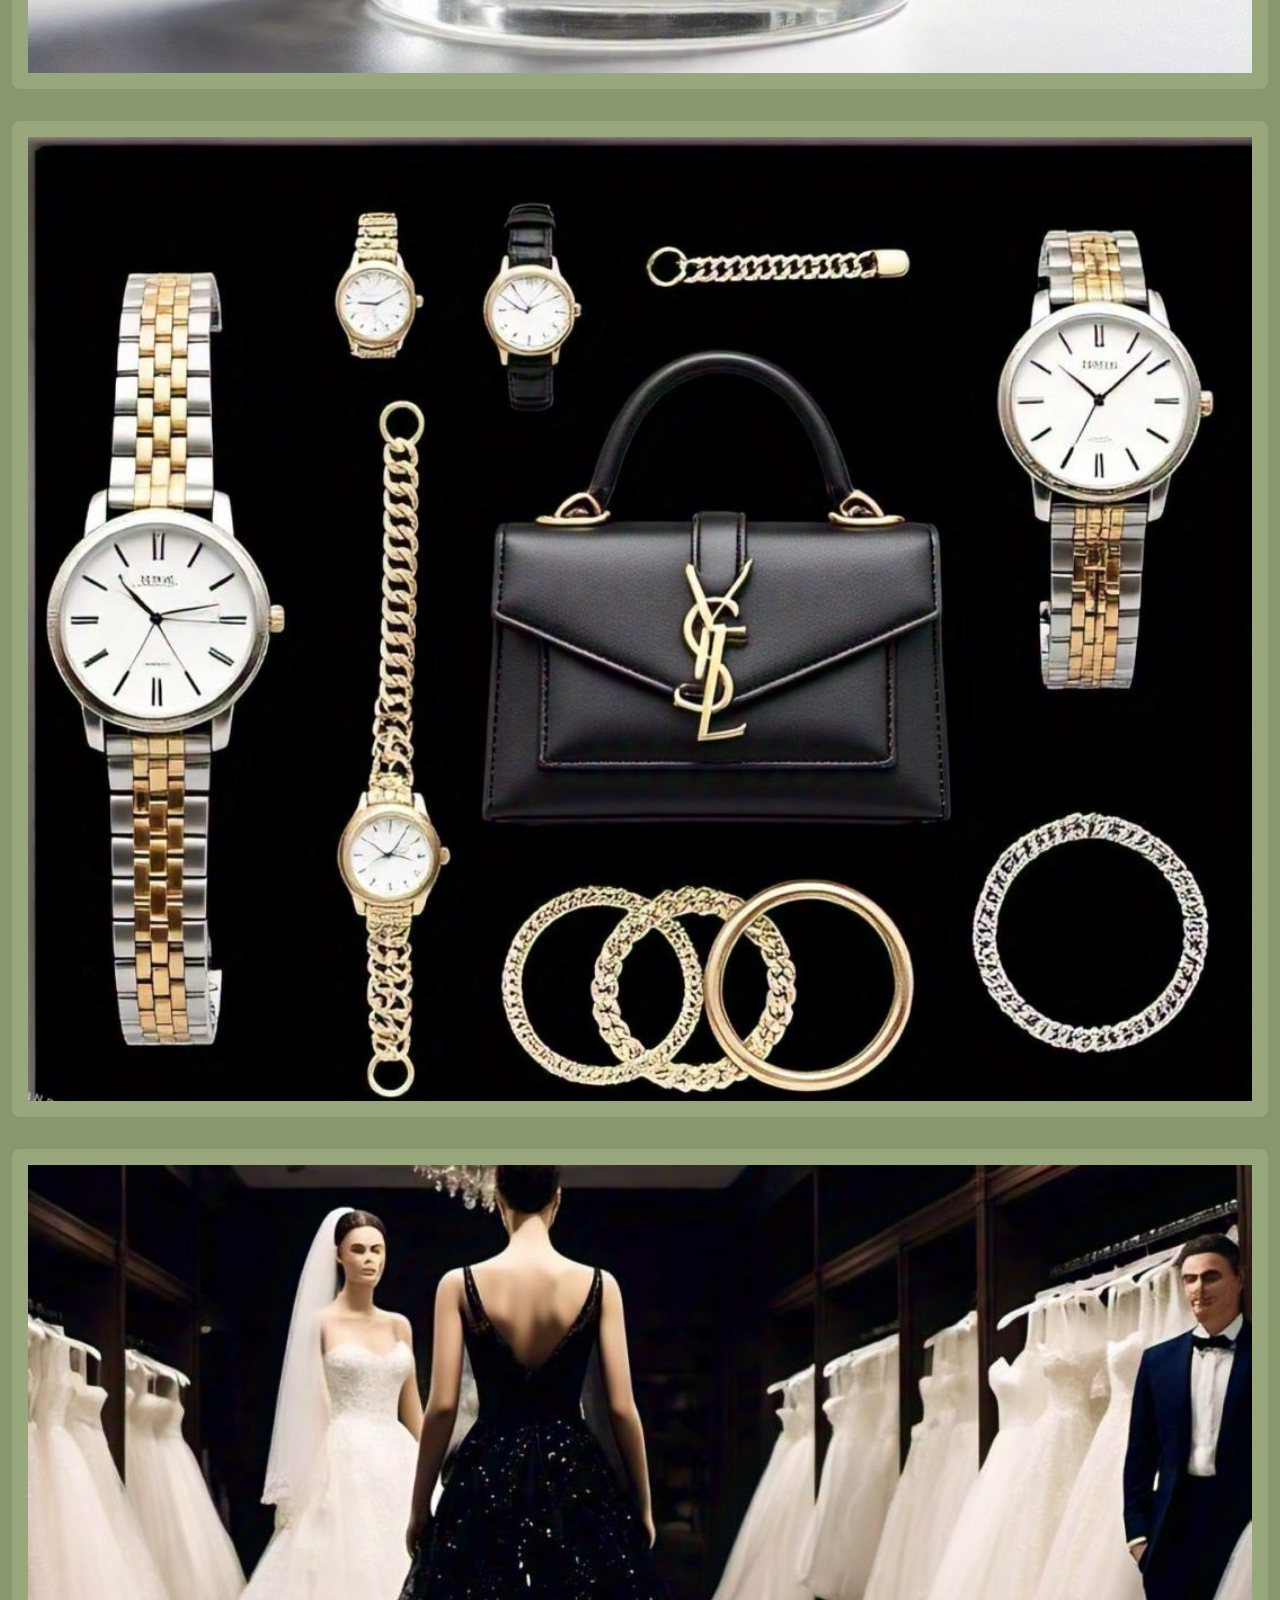
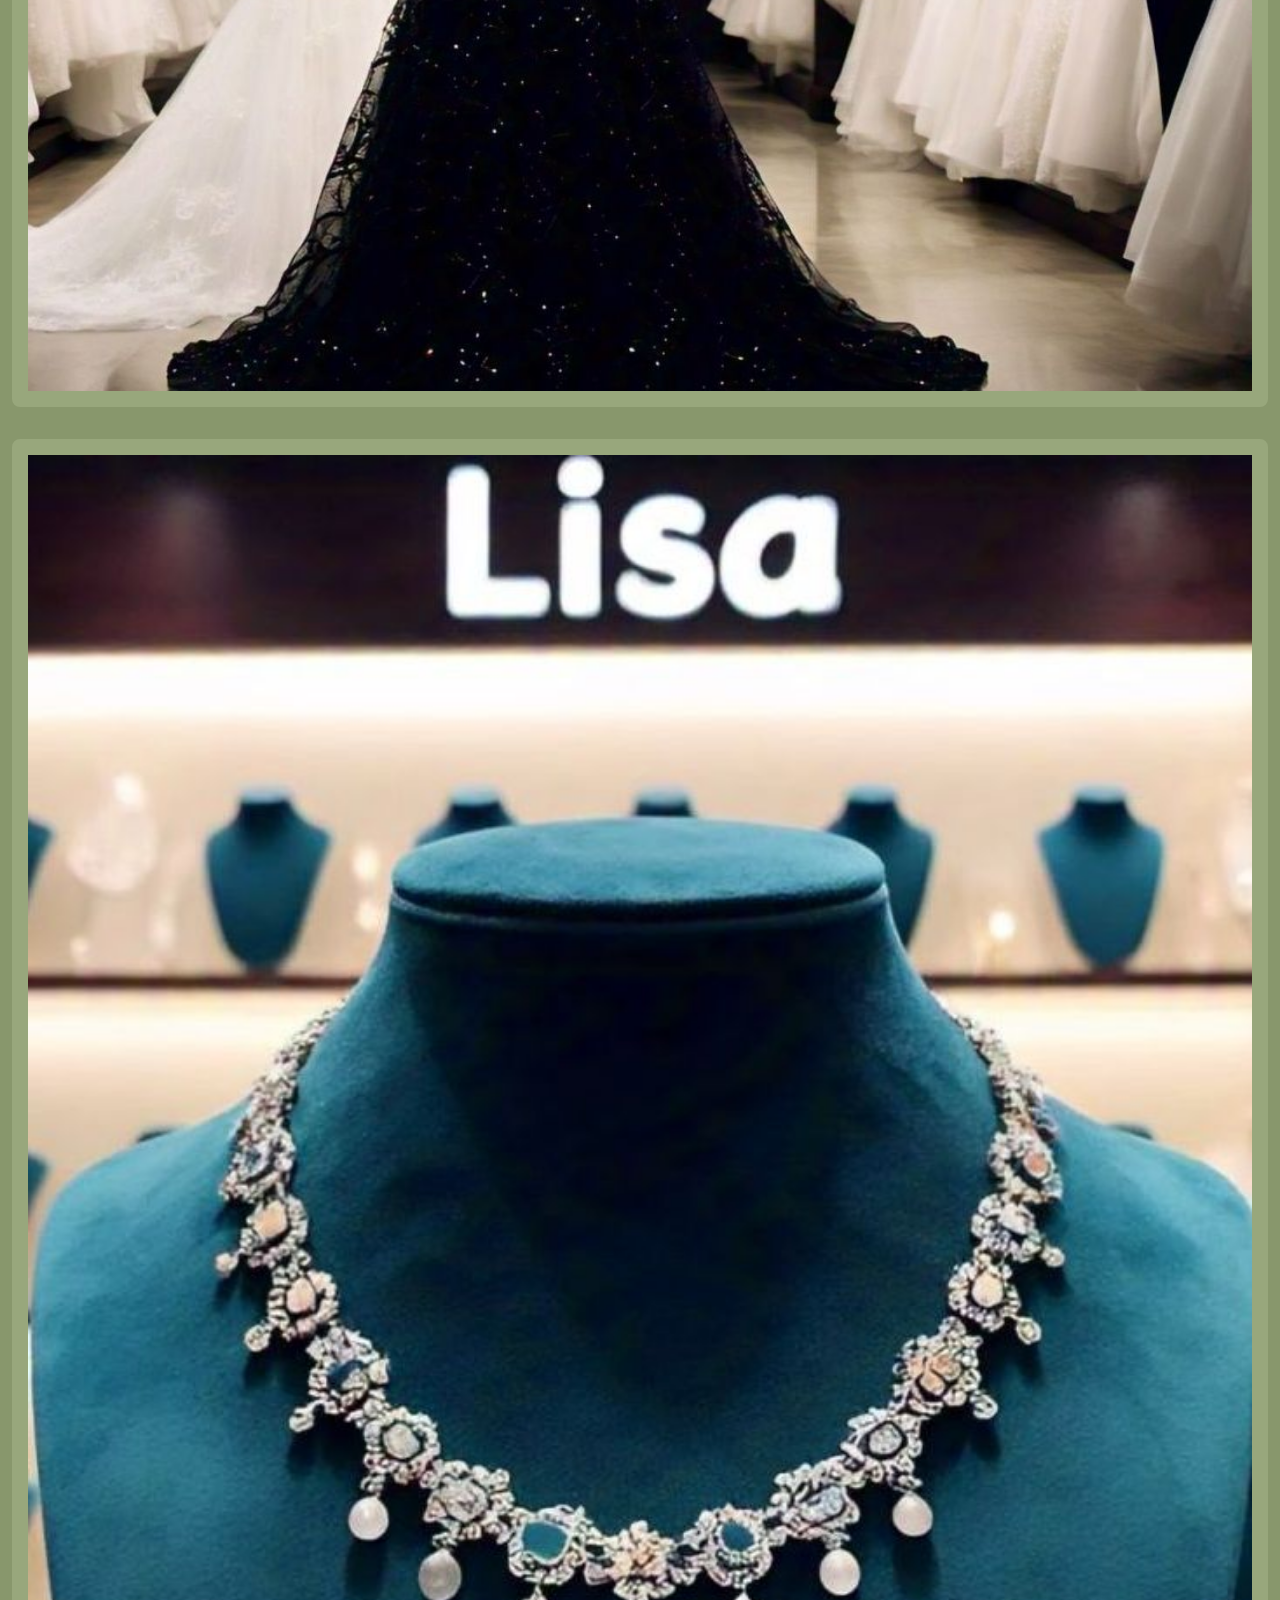
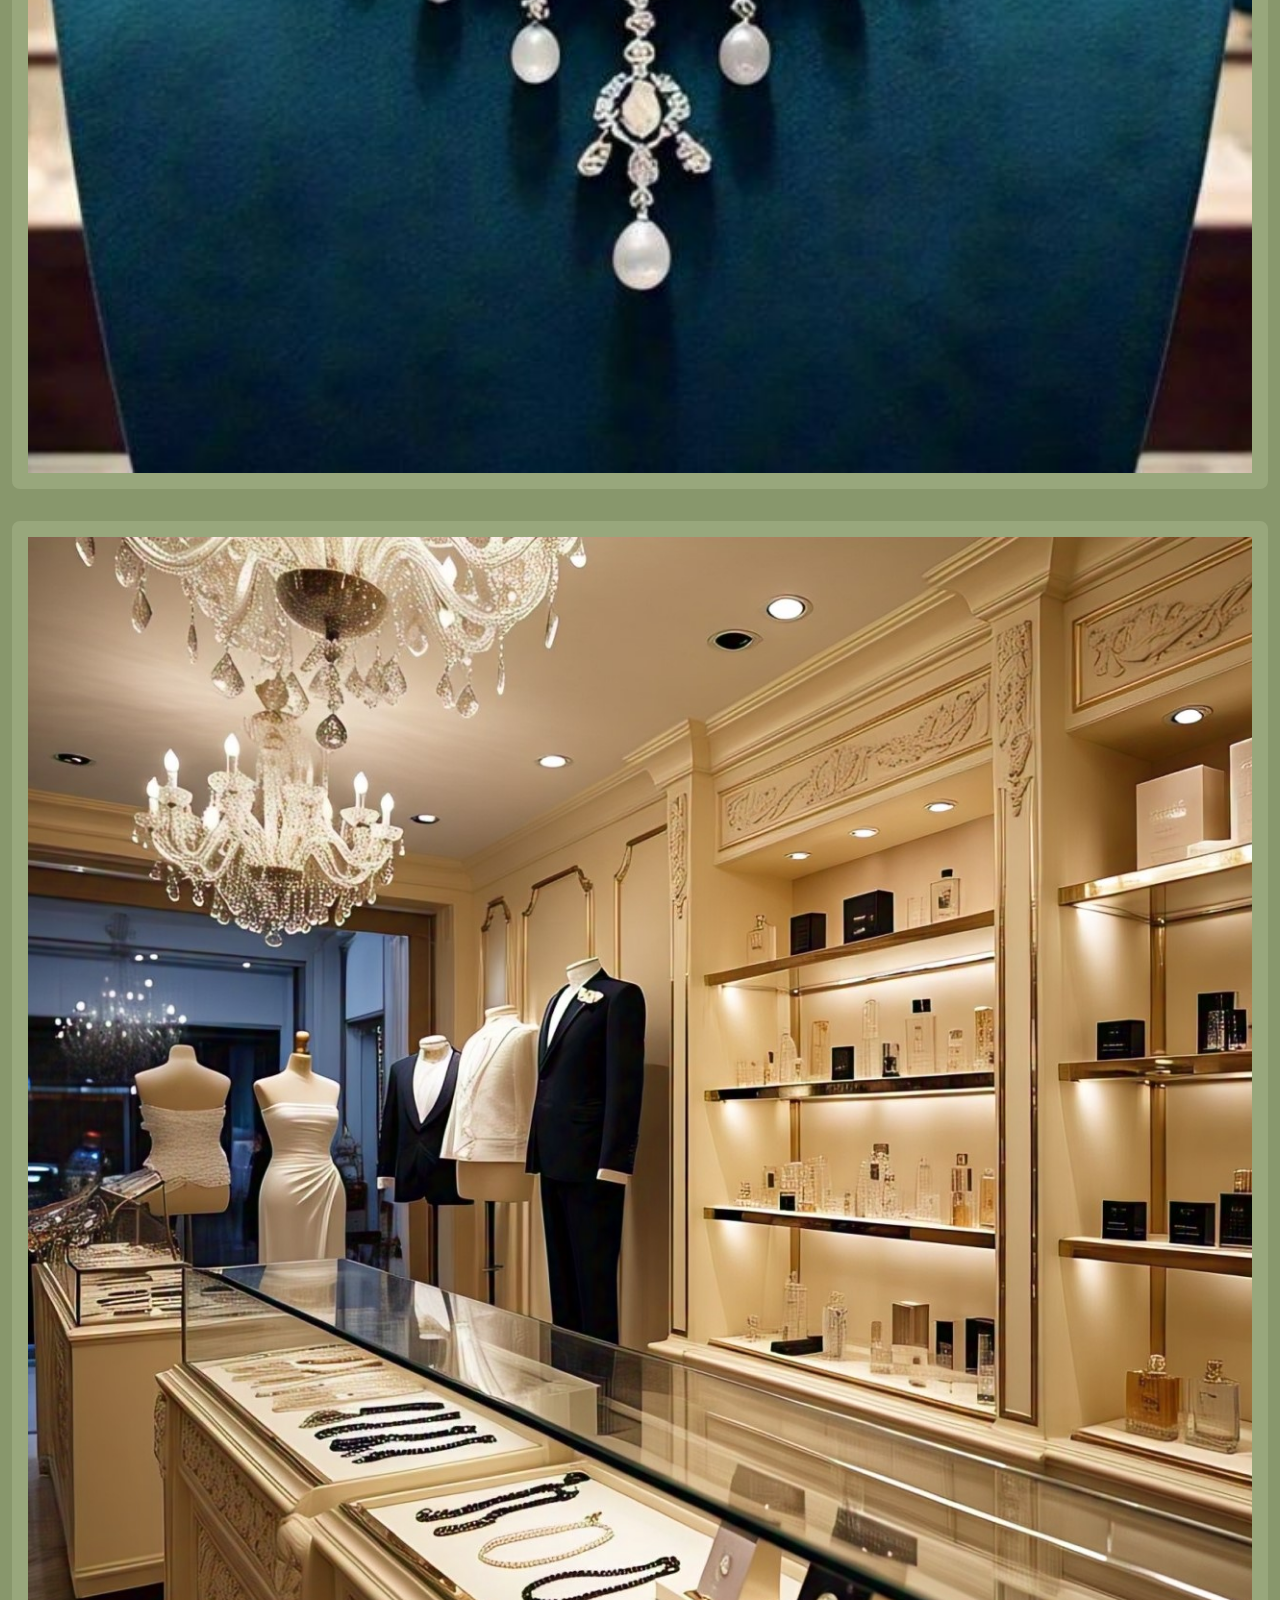
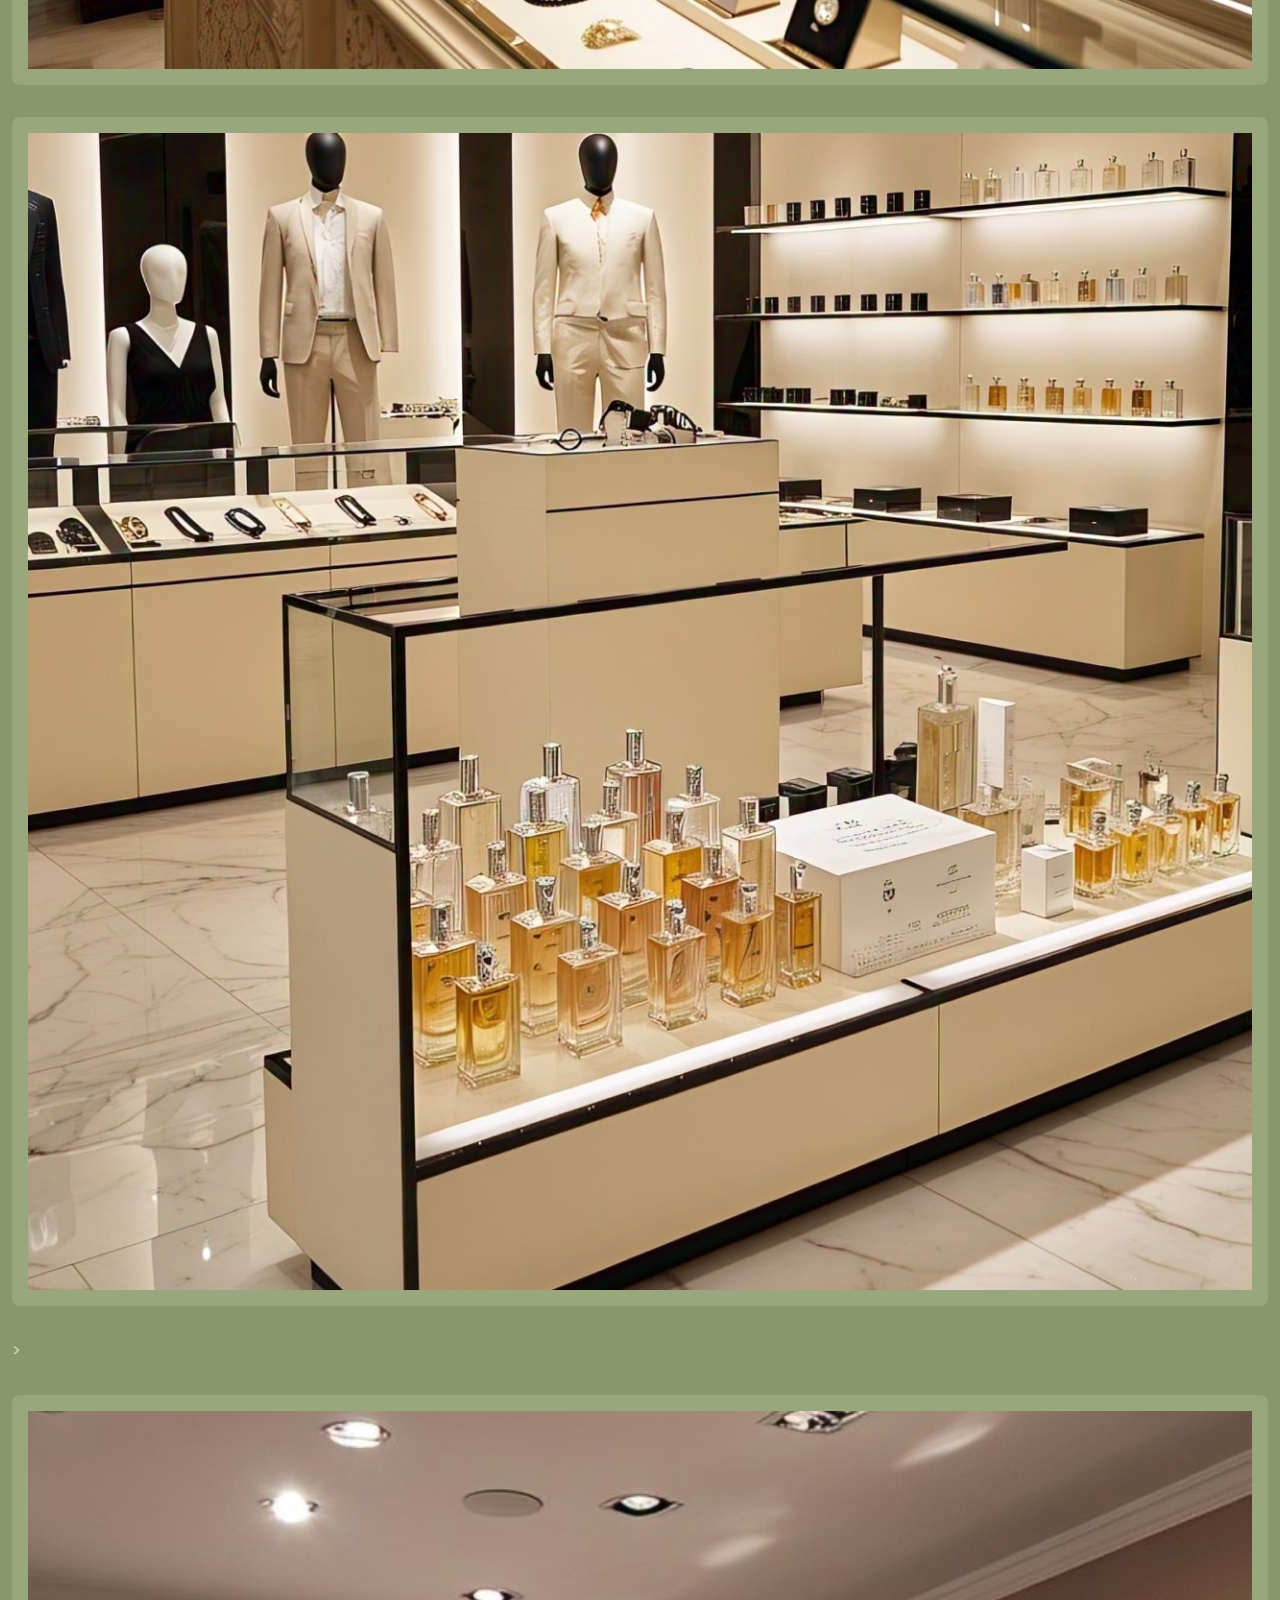
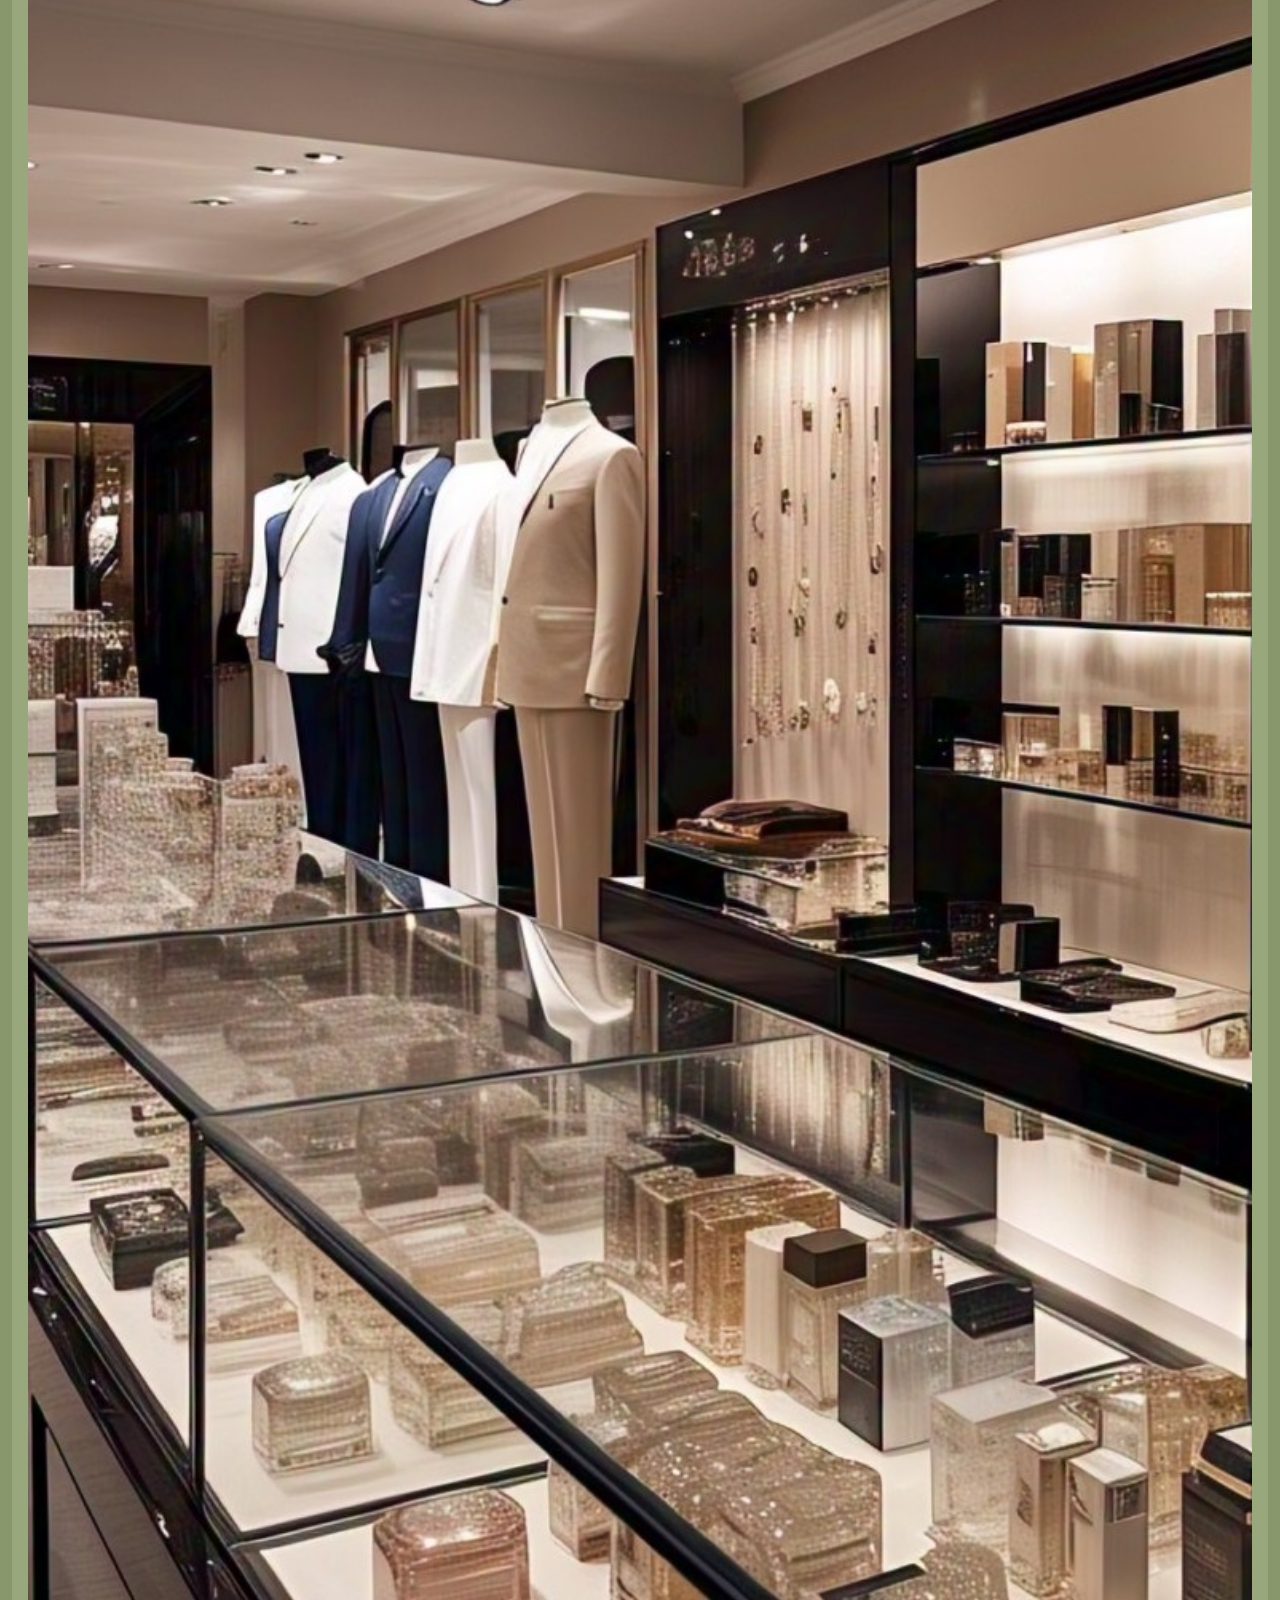
<file: stores.html>
<!DOCTYPE html>
<html lang="en">
<head>
    <meta charset="UTF-8">
    <meta name="viewport" content="width=device-width", initial-scale="1.0">
    <title>Lisa website </title>
    <link rel="stylesheet" href="style.css">
    <link rel="icon" type="image/png" sizes="32x32" href="Images/logo.png">
    <link rel="stylesheet" href="https://unpkg.com/boxicons@latest/css/boxicons.min.css">
</head>
<body>
    <!-- header -->
    <header class="header">
        <a href="#"><img src="Images/logo.png" alt="my logo"></a>
        <div class="navMenu" id="navMenu">
             <i class='bx bx-window-close' onclick="closeMenu()"></i>
            <ul>
  <li><a href="index.html">Home</a></li>
 <li><a href="about.html">About</a></li>
<li><a href="services.html">Services</a></li>
<li><a href="stores.html">Stores</a></li>
<li><a href="contact.html">Contact</a></li>
            </ul>
        </div>
         <i class='bx bx-menu' onclick="openMenu()"></i>
    </header>
    
    <!-- sub header session -->
    <section class="sub-header" id="sub-header">
          <h1><span>Lisa</span> Store</h1>
    </section>
 
      <!-- Portfolio session -->
    <section class="portfolio" id="portfolio">
        <div class="portfolio-content">
        <div class="row">
         <img src="Images/cream 1.jpg" alt="project one">
        </div>
    
        <div class="row">
              <img src="Images/cream 2.jpg" alt="project one">
        </div>
       
            <div class="row">
             <img src="Images/P1 (1).jpg" alt="project one">
            </div>
        
    
        <div class="row">
           <img src="Images/bag 1.jpg" alt="project one">
        </div>
        
     
        <div class="row">
            <img src="Images/bag 2.jpg" alt="project one">
        </div>

        <div class="row">
             <img src="Images/ring 1.jpg" alt="project one">
        </div>
        
       
        <div class="row">
          <img src="Images/ring 2.jpg" alt="project one">
        </div> 
         
        <div class="row">
             <img src="Images/dress 2.jpg" alt="project one">
        </div>
        
        <div class="row">
          <img src="Images/neck 2.jpg" alt="project one">
        </div> 

            <div class="row">
             <img src="Images/P1 (2).jpg" alt="project one">
            </div>

                <div class="row">
                 <img src="Images/P1 (3).jpg" alt="project one">
                </div>
>
                    <div class="row">
                     <img src="Images/P1 (4).jpg" alt="project one">
                    </div>
                   
                        <div class="row">
                         <img src="Images/P1 (5).jpg" alt="project one">
                        </div>

                            <div class="row">
                             <img src="Images/P1 (6).jpg" alt="project one">
                            </div>

                            <div class="row">
                                <img src="Images/P1 (7).jpg" alt="project one">
                               </div>

                               <div class="row">
                                <img src="Images/P1 (8).jpg" alt="project one">
                               </div>

                               <div class="row">
                                <img src="Images/P1 (9).jpg" alt="project one">
                               </div>

                               <div class="row">
                                <img src="Images/P1 (10).jpg" alt="project one">
                               </div>

                               <div class="row">
                                <img src="Images/P1 (11).jpg" alt="project one">
                               </div>

                               <div class="row">
                                <img src="Images/P1 (12).jpg" alt="project one">
                               </div>

                               <div class="row">
                                <img src="Images/P1 (14).jpg" alt="project one">
                               </div>

                               <div class="row">
                                <img src="Images/P1 (15).jpg" alt="project one">
                               </div>

                               <div class="row">
                                <img src="Images/P1 (16).jpg" alt="project one">
                               </div>

                               <div class="row">
                                <img src="Images/P1 (17).jpg" alt="project one">
                               </div>

                               <div class="row">
                                <img src="Images/P1 (18).jpg" alt="project one">
                               </div>

                               <div class="row">
                                <img src="Images/P1 (19).jpg" alt="project one">
                               </div>

                               <div class="row">
                                <img src="Images/P1 (20).jpg" alt="project one">
                               </div>

                               <div class="row">
                                <img src="Images/P1 (21).jpg" alt="project one">
                               </div>

                               <div class="row">
                                <img src="Images/P1 (22).jpg" alt="project one">
                               </div>

                               <div class="row">
                                <img src="Images/P1 (23).jpg" alt="project one">
                               </div>

                               <div class="row">
                                <img src="Images/P1 (24).jpg" alt="project one">
                               </div>

                               <div class="row">
                                <img src="Images/P1 (25).jpg" alt="project one">
                               </div>

                               <div class="row">
                                <img src="Images/P1 (26).jpg" alt="project one">
                               </div>

                               <div class="row">
                                <img src="Images/P1 (27).jpg" alt="project one">
                               </div>

                               <div class="row">
                                <img src="Images/P1 (28).jpg" alt="project one">
                               </div>

                               <div class="row">
                                <img src="Images/P1 (29).jpg" alt="project one">
                               </div>

                               <div class="row">
                                <img src="Images/P1 (30).jpg" alt="project one">
                               </div>

                               <div class="row">
                                <img src="Images/P1 (31).jpg" alt="project one">
                               </div>

                               <div class="row">
                                <img src="Images/P1 (32).jpg" alt="project one">
                               </div>

                               <div class="row">
                                <img src="Images/P1 (33).jpg" alt="project one">
                               </div>

                               <div class="row">
                                <img src="Images/P1 (34).jpg" alt="project one">
                               </div>

        </div>
    </section>
    
    <!-- footer -->
    <footer class="footer">
    <div class="attribution">
        <p>Copyright @Lisa Cosmetics. All rights reserved.</p>
    </div>
    <div class="move-up">
        <a href="#sub-header"><i class="bx bx-up-arrow-alt"></i></a>
    </div>
    </footer>
    
    <!-- Js for toggle menu -->
<script>
    var navMenu =document.getElementById("navMenu");
    
    function openMenu(){
        navMenu.style.right="0";
    }
    function closeMenu(){
        navMenu.style.right="-200px";
    }
</script>
</body>
</html>
</file>
<file: style.css>
@import url('https://fonts.googleapis.com/css2?family=Poppins:ital,wght@0,100;0,200;0,300;0,400;0,500;0,600;0,700;0,800;0,900;1,100;1,200;1,300;1,400;1,500;1,600;1,700;1,800;1,900&display=swap');
*{
    padding:0;
    margin:0;
    font-family: "Poppins", sans-serif;
    scroll-behavior: smooth;
    text-decoration:none;
    list-style:none;
    box-sizing: border-box;
}
:root{
    --bg-color-one:#88976C;
    --bg-color-two:#98A77C;
    --bg-color-sides:#A6C99B;
    --text-color-one:#CFE1B9;
    --text-color-two:#E7F5DC;
    --main-color:#728156;
    --big-font:5rem;
    --h2-font:3rem;
    --p-font:1.1rem;
}
html,body{
    overflow-x: hidden;
}
body{
  background-color:var(--bg-color-one);
  color:var(--text-color-one);
}
header{
   background-color:var(--main-color);
    width:100%;
    height: 100px;
    position:fixed;
    top:0;
    right:0;
    z-index:1000;
    display: flex ;
    align-items:center;
    justify-content:space-between;
    padding: 2% 6%;
    transition: all .45s ease;
    
}
header img{
    width:135px;
}
.navMenu{
    flex:1;
    text-align:right;
}
.navMenu ul li {
    display:inline-block;
    padding:8px 12px;
    margin:0 25px;
    position: relative;
}
.navMenu a {
    color:var(--text-color-two);
    font-size:17px;
    font-weight:500;
    transition:all .45s ease;
}
.navMenu a:hover, .navMenu a:active{
    color:var(--bg-color-sides);
}
.header .bx{
    display:none;
}
section{
    padding:160px 15% 120px;
}
span{
    color:var(--main-color);
}
.home{
    position:relative;
    height:100vh;
    width:100%;
    background-image:linear-gradient( rgba(0, 0, 0, 0.7),rgba(0, 0, 0, 0.7)),url('Images/image.jpeg');
    display:flex;
    align-items: center;
    justify-content:center;
    background-position: center;
    background-size:cover;
}
.show{
    margin:100px 0 20px;
}
.first{
    display:inline-block;
    font-size:20px;
    font-weight:500;
    color:var(--text-color-one);
    margin-right:15px;
    padding:0 15px;
    line-height:32px;
    border-radius:5px;
    background-color:var(--main-color) ;
}
.second{
    display:inline-block;
    font-size:20px;
    font-weight:500;
    color:var(--text-color-two);
}
.home-content h1{
    font-size:var(--big-font);
    font-weight:700;
    color:var(--text-color-one);
    line-height:1.1;
    margin:0 0 8px;
}
.home-content h3{
    font-size:3rem;
    font-weight:700;
    color:var(--text-color-one);
    line-height:1.1;
    margin:0 0 35px;
}
.home-content p{
    font-size:var(--p-font);
    color:var(--text-color-two);
    line-height:1.8;
    margin-bottom:40px;
}
.button{
    display:inline-block;
    align-items:center;
    justify-content: center;
}
.btn{
    display:inline-block;
    padding:20px 15px;
    background-color:var(--main-color);
    border-radius:5px;
    font-size:1rem;
    font-weight:500;
    color:var(--text-color-one);
    letter-spacing:1px;
    transition:all .45s ease;
}
.btn:hover{
    transform:scale(0.9);
}
.about{
    display:grid;
    grid-template-columns:repeat(2, 1fr);
    align-items: center;
    gap:1.5rem;
}
.about-img img{
    max-width:530px;
    width:100%;
    height:auto;
    border-radius:5px;
}
.about-text h2{
    font-size:var(--h2-font);
    line-height:1;
}
.about-text h4{
    font-size:24px;
    font-weight:600;
    color:var(--text-color-one);
    line-height:1.7;
    margin:15px 0 30px;
}
.about-text p{
    font-size:var(--p-font);
    font-family:"Times New Roman", Times, serif;
    line-height:1.8;
    margin-bottom:4rem;
    color: var(--text-color-two);
}
.services{
    background-color:var(--bg-color-two);
}
.text-title{
    text-align:center;
}
.text-title h2{
    font-size:var(--h2-font);
}
.services-content{
    display:grid; 
    grid-template-columns:repeat(auto-fit,minmax(250px,auto));
    gap:2.5rem;
    margin-top:5rem;
}
.services-content .box{
    background-color:var(--bg-color-one) ;
    padding:35px 45px;
    border-radius:8px;
    transition:all .45s ease;
}
.services-content .box:hover{
    transform: translateY(-8px);
}
.services-content .icons{
    font-size:32px;
    margin-bottom:20px;
}
.services-content h3{
    font-size:24px;
    font-weight:600;
    color:var(--text-color-one);
    margin-bottom:15px;
}
.services-content p{
    font-size:1rem;
    color:var(--text-color-two);
    margin-bottom:55px;
    line-height:1.8;
}
.portfolio-content{
    display: grid;
    grid-template-columns:repeat(auto-fit,minmax(auto,auto));
    align-items: center;
    gap: 2rem;
    margin-top: 5rem;
    overflow-x: clip;
    
}
.portfolio-content .row{
    position: relative;
    overflow: hidden;
    cursor:pointer;
}
.portfolio-content .row img{
    width:100%;
    height:auto;
    display: block;
    border-radius:8px;
    border:16px solid var(--bg-color-two); 
    transition:transform 0.5s;


}
.portfolio-content .row .cover{
    width:100%;
    height:0;
    position: absolute;
    left:0;
    bottom:0;
    overflow:hidden;
    display:flex;
    flex-direction: column;
    align-items:center;
    background-image: linear-gradient(rgba(0,0,0,0.7),#728156);
    border-radius:8px;
    padding:0 40px ;
    transition:height 0.5s;
}
.portfolio-content .row .cover h5{
    font-size:20px;
    font-weight:600;
    margin:15px 0;
}
.portfolio-content .row .cover p{
    text-align:center;
    color:var(--text-color-two);
    line-height:1.8;
}
.portfolio-content .row .cover i{
    width:60px;
    height:60px;
    font-size:20px;
    margin-top:20px;
    display:flex;
    align-items: center;
    justify-content:center;
    border-radius:50%;
    background-color:var(--text-color-one);
    color:var(--bg-color-one);
}
.portfolio-content .row:hover img{
    transform:scale(1.1);
}
.portfolio-content .row:hover .cover{
    height:100%;
}
.contact{
    background-color:var(--bg-color-two);
    display:grid;
    grid-template-columns:repeat(2, 1fr);
    align-items:center;
    gap:2.5rem;
}
.contact-text h2{
    font-size:var(--h2-font);
    line-height:1;
}
.contact-text h4{
    color:var(--text-color-one);
    margin:18px 0;
    font-size:20px;
    font-weight:600;
}
 .contact-text p{
     color:var(text-color-two);
     font-size:var(--p-font);
     line-height:1.8;
     margin-bottom:30px;
 }
 .contact-text .list{
     margin-bottom:2.8rem;
 }
 .contact-text .list li{
     margin-bottom:12px;
 }
  .contact-text .list li a{
      display:block;
      color:var(--text-color-two);
      font-size:14px;
      transition:all .45s ease;
  }
 .contact-text .list li a:hover{
     color:var(--main-color);
     transform:translateY(5px);
 }
.contact-form form{
    position:relative;
}
.contact-form ::placeholder{
    color: var(--text-color-one);
    height:50rem;
}
.contact-form form input,
.contact-form form textarea{
    width:100%;
    padding:14px;
    height:50px;
    background-color:var(--bg-color-one);
    color:var(--text-color-one);
    border:none;
    outline:none;
    font-size:15px;
    border-radius:8px;
    margin-bottom:10px;
}
.contact-form form textarea{
    resize:none;
    height:240px;
}
.contact-form form .submit{
    width:150px;
    display:inline-block;
    font-size:16px;
    background-color:var(--main-color);
    color:var(--text-color-one);
    transition:all .45s ease;
}
#send-button{
    width:150px;
    display:inline-block;
    font-size:16px;
    background-color:var(--main-color);
    color:var(--text-color-one);
    transition:all .45s ease;
    border:none;
    outline:none;
    border-radius:8px;
    padding:20px 20px;
}
.contact-form form .submit:hover{
    transform:scale(1.1);
    cursor: pointer;
}
.footer{
    padding:50px 30%;
    display: flex;
    align-items:center;
    flex-wrap:wrap;
    justify-content:space-between;
    gap:2rem;
    background-color:var(--main-color);
}
.footer .attribution p{
    color:var(--text-color-two);
    font-size:14px;
    display: flex;
    align-items:center;
}
.footer .attribution i{
    color:var(--main-color);
    font-size:20px;
    margin:0 3px;
}
.footer .move-up i{
    padding:10px;
    border-radius:8px;
    font-size:15px;
    color:var(--text-color-one);
    background-color:var(--main-color);
}
input{
    height:10rem;
}

/************* webpages *************/

.sub-header{
    height:70vh;
    width:100%;
    background-image: linear-gradient(rgba(0, 0, 0, 0.8), rgba(0, 0, 0, 0.8)), url(Images/img.png);
    background-size:cover;
    background-position:center;
    text-align: center;
}
.sub-header h1{
    margin-top:115px;
    font-size:4rem;
}
#others{
    background-color:var(--bg-color-two);
}
.others {
    display:flex;
    flex-direction:column;
    align-items:center;
    justify-content:center;
    gap:2rem;
}
.sub-text-title{
    text-align:center;
}
.sub-text-title h2{
    font-size:2.5rem;
    line-height:1;
}
.others-img{
    position: relative;
    width:20rem;
    height:20rem;
    margin-top:3rem;
    border-radius:50%;
    display: flex;
    justify-content: center;
    align-items: center;
}
.others-img img{
    width:90%;
    border-radius:50%;
    border:0.5rem solid var(--main-color);
    background-color:var(--text-color-one);
}
.others-img .circle-spin{
    position:absolute;
    top:50%;
    left:50%;
    transform:translate(-50%, -50%) rotate(30deg);
    width:100%;
    height:100%;
    border-radius:50%;
    border-top:0.5rem solid transparent;
    border-bottom:0.5rem solid transparent;
    border-left:0.5rem solid var(--main-color);
    border-right:0.5rem solid var(--main-color);
}
.others-text{
    text-align: center;
}
.others-text h3{
    font-size:2rem
}
.others-text p{
    font-size:var(--p-font);
    margin:2rem 0;
    color:var(--text-color-two);
    margin-bottom: 50px;
}
.contact-text .dot{
    font-size:1.5rem;
    color:var(--main-color);
}

@media (max-width:1480px) {
    .header {
        padding: 12px 5%;
        transition: .1s;
    }
    section {
        padding: 110px 12px 60px;
    }
    .footer {
        padding: 12px 7%;
    }
}
@media (max-width:1100px) {
    :root {
        --big-font:4rem;
        --h2-font:2.5rem;
        --p-font:1rem;  
    }
    .home {
        height:87vh;
    }
    .home-content h3{
        font-size: 2.3rem;
    }
}
@media (max-width:920px) {
    .about, .contact {
        grid-template-columns: 1fr;
    }
    .about-img img {
        width: 100%;
        height: auto;
        max-width: 100%;
    }
    .footer{
        padding:30px 20%;
    }
     .navMenu ul {
        padding: 20px;
    }
     .navMenu ul li {
    display:inline-block;
    padding:4px 4px;
    margin:0 15px;
    }
}
@media (max-width:700px){
    .header .bx {
        display: block;
        color: var(--text-color-one);
        margin: 10px;
        font-size: 30px;
        cursor: pointer;
    }
    .navMenu ul {
        padding: 30px;
    }
    .navMenu ul li {
        display: block;
    }
    .navMenu {
        position: fixed;
        background-color: var(--bg-color-sides);
        height: 100%;
        top:0;
        right:-250px;
        z-index: 2;
        transition: all .45s ease;
        text-align: center;
    }
    .navMenu a {
        display: block;
        margin: 2px;
        font-size: 20px;
        transition: all .45s ease;
        color: var(--text-color-one);
    }
    .footer{
        padding:30px 20%;
    }
}
@media (max-width:480px) {
    .home h1{
        font-size: 25px;
    }
    .home h3{
        font-size: 20px;
        margin-bottom: 5px;
    }
    .home-content p{
        margin-bottom:12px;
        margin-top:15px;
        font-size: 1rem;
    }
    .show{
        margin:50px 0 10px;
    }
    .footer{
        padding:20px 10%;
    }
    .portfolio-content{
        grid-template-columns: repeat(auto-fit, minmax (250px,auto));
    }
}
</file>
